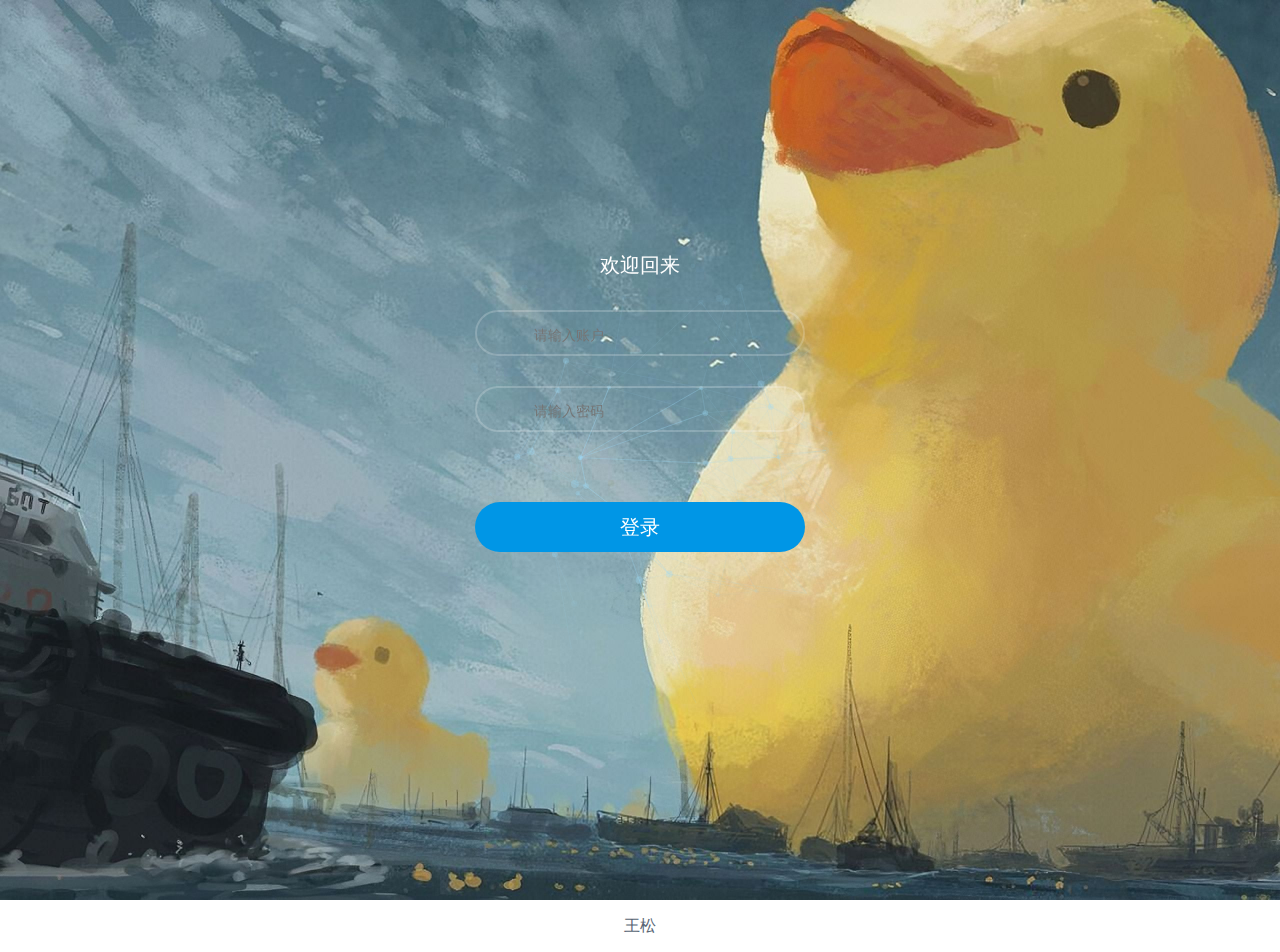
<file: index.html>
<!DOCTYPE html>
<html lang="en" class="no-js">

<head>
    <meta charset="UTF-8"/>
    <meta http-equiv="X-UA-Compatible" content="IE=edge">
    <meta name="viewport" content="width=device-width, initial-scale=1">
    <title>入口</title>
    <link rel="stylesheet" type="text/css" href="./css/normalize.css"/>
    <link rel="stylesheet" type="text/css" href="./css/demo.css"/>
    <!--必要样式-->
    <link rel="stylesheet" type="text/css" href="./css/component.css"/>
    <!-- 引入jquery库 -->
    <script src="./js/jQuery-2.1.4.min.js"></script>
    <!--[if IE]>
    <script src="./js/html5.js"></script>
    <![endif]-->
    <script>
        $(function () {
            alert("直接登录即可")
            $('#login').click(function () {
                // attr改变属性值
                // $('#login').attr("href","#")将标签里面的href内容换成#
                //val可以获取输入框的值，text可以获取文本的值
                var UserName = $('#user').val();
                var password = $('#pw').val();
                alert('成功登录');
                            location.href="addGoods.html";
                //    接下来使用ajax传送数据到servelet
                
                $.ajax({
                    //        请求类型post get
                    type:"post",
                    //请求地址
                    url: "loginservelet",
                    dataType: "json",
                    //   请求数据
                    data: {
                        "userName": UserName,
                        "password": password
                    },
                    //回调函数返回的data是经过后台处理的返回结果数据
                    success: function (data) {
                        //data就是我们在servelet中定义的o
                        if (data.key1=="ok")
                        {
                            alert('成功登录');
                            location.href="addGoods.html";
                        }
                        else
                        {
                            $("#msg").html("用户姓名或密码错误！！！");
                        }


                    }
                })

            })

        });

    </script>
</head>

<body>
<div class="container demo-1">
    <div class="content">
        <div id="large-header" class="large-header">
            <canvas id="demo-canvas"></canvas>
            <div class="logo_box">
                <h3>欢迎回来 </h3>
                    <div class="input_outer">
                        <input name="logname" id="user" class="text" style="color: #FFFFFF !important" type="text"
                               placeholder="请输入账户" autocomplete="new-password">
                    </div>
                    <div class="input_outer" >
                        <input name="logpass" id="pw" class="text"
                               style="color:#FFFFFF !important; position:absolute; z-index:100;" value=""
                               type="password" placeholder="请输入密码">
                    </div>
                    <span id="msg" style="font-size: 12px;color: red"></span><br>
                    <div class="mb2"><p id="login" class="act-but submit" href="/loginservlet" style="color:#FFFFFF"
                                        target="_blank">登录</p></div>
            </div>
        </div>
    </div>
</div><!-- /container -->
<script src="./js/TweenLite.min.js"></script>
<script src="./js/EasePack.min.js"></script>
<script src="./js/rAF.js"></script>
<script src="./js/demo-1.js"></script>
<div style="text-align:center;">
    <p><a rel="noopener" href="#" target="_blank">王松</a></p>
</div>
</body>

</html>
</file>
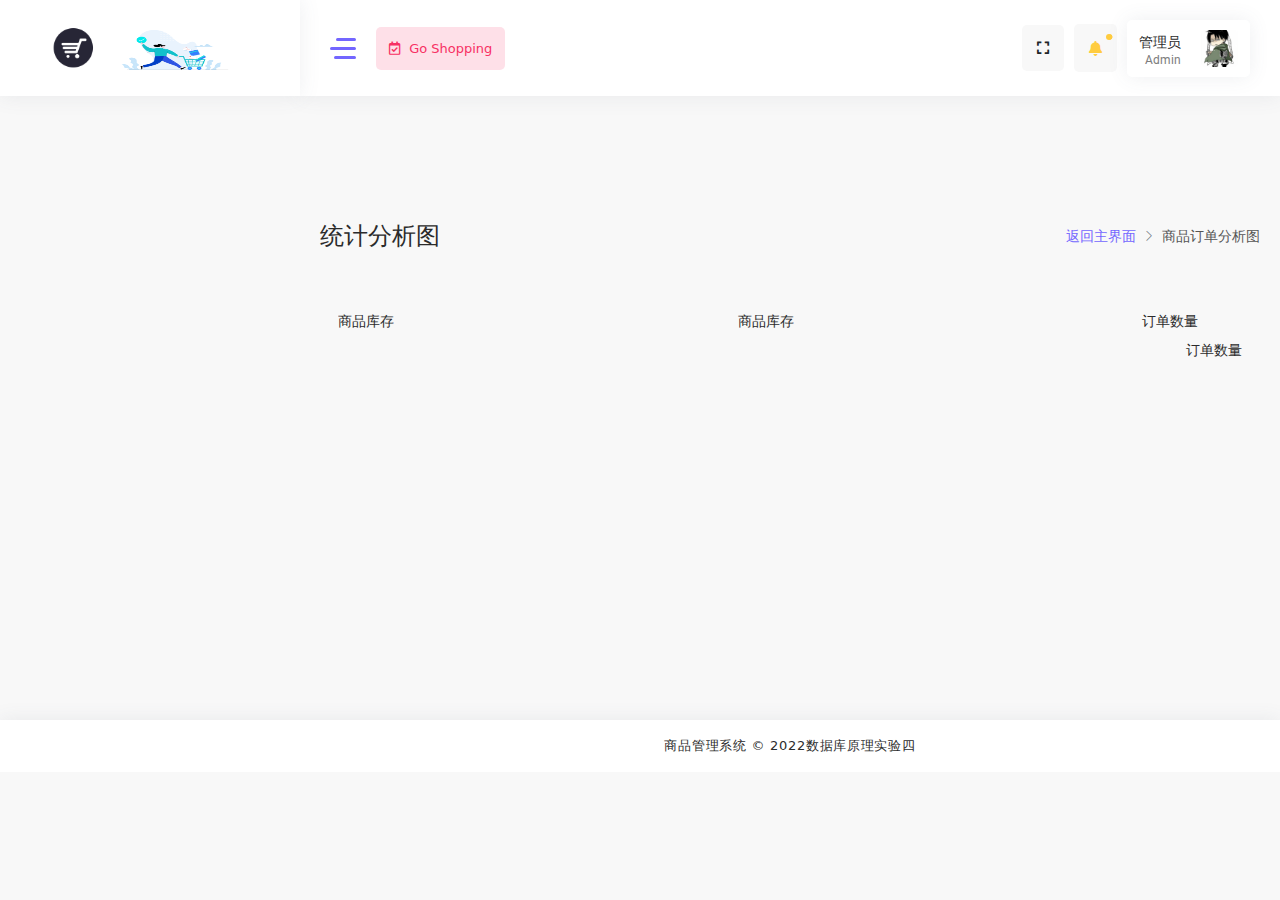
<file: count.html>
<!DOCTYPE html>
<html lang="en">
<head>
    <meta charset="utf-8">
    <meta http-equiv="X-UA-Compatible" content="IE=edge">
    <meta name="viewport" content="width=device-width, initial-scale=1">
    <title>商品管理系统</title>
    <!-- Base Styling  -->
    <link rel="stylesheet" href="./bigWork/static/css/fonts.css">
    <link rel="stylesheet" href="./bigWork/static/css/style.css">
    <!--    jquery-->
    <!-- JQuery v3.5.1 -->
    <script src="./bigWork/static/js/jquery.min.js"></script>
    <!--引入echart绘图组件-->
    <script src="https://cdn.staticfile.org/echarts/4.5.0/echarts.min.js"></script>
</head>

<body>
<!--第一阶段定义导航栏-->
<div id="main-wrapper" class="show">
    <div class="nav-header">
        <div class="brand-logo">
            <a href="index.html"> <img class="logo-tabib" src="./bigWork/images/goods.png" alt=""></a>
            <a href="index.html"><img class="brand-title" style="height: 60px;width: 170px"
                src="./img/购物.png" alt=""></a>
        </div>
    </div>
    <!-- 第二阶段 设计当前增加商品的具体功能和展示页面-->
    <div class="header">
        <header class="top-head container-fluid">
            <div class="nav-control">
                <div class="hamburger">
                    <span class="line"></span><span class="line"></span><span class="line"></span>
                </div>
                <div class="left-header content-header__menu">
                    <ul class="list-unstyled">
                        <li class="nav-link btn">
                            <a href="booking.html"><i class="far fa-calendar-check"></i> <span> Go
                                        Shopping</span></a>
                        </li>
                    </ul>
                </div>
            </div>
            <div class="header-right">
                <div class="fullscreen notification_dropdown">
                    <div class="full">
                        <!--                        全屏操作-->
                        <a class="text-dark" href="#####" onclick="javascript:toggleFullScreen()">
                            <i class="fas fa-expand"></i>
                        </a>
                    </div>
                </div>
                <div class="notification_dropdown">
                    <div class="cart-wrapper">
                        <div class="cart-icon">
                            <a class="cart-control" href="#####">
                                <i class="fas fa-bell"></i>
                                <div class="pulse-css"></div>
                            </a>
                        </div>
                        <!--                        最右上角的通知和管理员设计-->
                        <div class="cart-dropdown-form dropdown-container">
                            <div class="form-content">
                                <div class="widget-media main-scroll nicescroll-box">
                                    <ul class="timeline">
                                        <li>
                                            <!--                                            下面主要是消息通知的设计相当于邮箱-->
                                            <h6 class="mb-0">通知</h6>
                                        </li>
                                        <li>
                                            <div class="timeline-panel">
                                                <div class="media mr-2">
                                                    <img alt="image" src="./bigWork/images/notice.jpg">
                                                </div>
                                                <div class="media-body">
                                                    <h6 class="mb-1 ">你有一个新的订单！</h6>
                                                    <small class="d-block">2022/7/22</small>
                                                </div>
                                            </div>
                                        </li>
                                        <li>
                                            <div class="timeline-panel">
                                                <div class="media mr-2 media-info">
                                                    <img alt="image" src="./bigWork/images/notice.jpg">
                                                </div>
                                                <div class="media-body">
                                                    <h6 class="mb-1">你有一个新的包裹！</h6>
                                                    <small class="d-block">2022/7/20</small>
                                                </div>
                                            </div>
                                        </li>
                                        <li>
                                            <div class="timeline-panel">
                                                <div class="media mr-2 media-success">
                                                    <img alt="image" src="./bigWork/images/notice.jpg">
                                                </div>
                                                <div class="media-body">
                                                    <h6 class="mb-1">流量统计有待查看！</h6>
                                                    <small class="d-block">22022/7/27</small>
                                                </div>
                                            </div>
                                        </li>
                                        <li>
                                            <div class="timeline-panel">
                                                <div class="media mr-2">
                                                    <img alt="image" src="./bigWork/images/notice.jpg">
                                                </div>
                                                <div class="media-body">
                                                    <h6 class="mb-1">你被好运砸中了！</h6>
                                                    <small class="d-block">2022/6/30</small>
                                                </div>
                                            </div>
                                        </li>
                                        <li>
                                            <div class="timeline-panel">
                                                <div class="media mr-2">
                                                    <img alt="image" src="./bigWork/images/notice.jpg">
                                                </div>
                                                <div class="media-body">
                                                    <h6 class="mb-1 ">你有一个新的订单！</h6>
                                                    <small class="d-block">2022/7/2</small>
                                                </div>
                                            </div>
                                        </li>
                                        <li>
                                            <div class="timeline-panel">
                                                <div class="media mr-2">
                                                    <img alt="image" src="./bigWork/images/notice.jpg">
                                                </div>
                                                <div class="media-body">
                                                    <h6 class="mb-1 ">你有一个新的订单！</h6>
                                                    <small class="d-block">2022/7/1</small>
                                                </div>
                                            </div>
                                        </li>
                                    </ul>
                                </div>
                                <!--                                打开所有通知-->
                                <a class="all-notification btn btn-primary" href="######">
                                    查看所有通知
                                </a>
                            </div>
                        </div>
                    </div>
                </div>
                <!--                下面是管理员界面的设计-->
                <div class="my-account-wrapper">
                    <div class="account-wrapper">
                        <div class="account-control">
                            <a class="login header-profile" href="#" title="Sign in">
                                <div class="header-info">
                                    <span>管理员</span>
                                    <small>Admin</small>
                                </div>
                                <img src="./bigWork/images/兵长.jpg" alt="people">
                            </a>
                            <div class="account-dropdown-form dropdown-container">
                                <div class="form-content">
                                    <a href="#####">
                                        <i class="far fa-user"></i>
                                        <span class="ml-2" onclick="intronduce()">个人简介</span>
                                    </a>
                                    <a href="#####">
                                        <i class="far fa-envelope"></i>
                                        <span class="ml-2">邮箱</span>
                                    </a>
                                    <a href="index.html">
                                        <i class="fas fa-sign-in-alt"></i>
                                        <span class="ml-2">退出</span>
                                    </a>
                                </div>
                            </div>
                        </div>
                    </div>
                </div>
            </div>
        </header>
    </div>
    <!-- 下面是数据分析操作，图表展示 -->
    <div class="content-body">
        <div class="warper container-fluid">
            <div class="all-patients main_container">
                <div class="row page-titles mx-0">
                    <div class="col-sm-6 p-md-0">
                        <div class="welcome-text">
                            <h4 class="text-primary">统计分析图</h4>
                        </div>
                    </div>
                    <div class="col-sm-6 p-md-0 justify-content-sm-end mt-2 mt-sm-0 d-flex">
                        <ol class="breadcrumb">
                            <li class="breadcrumb-item"><a href="addGoods.html">返回主界面</a></li>
                            <li class="breadcrumb-item active"><a href="search.html">商品订单分析图</a></li>
                        </ol>
                    </div>
                </div>
                <div class="row">
                    <div class="card-body">
                        <div class="table-responsive">
                            <!--                            绘图区域-->
                            <label>商品库存<div style="width: 400px" ></div></label>
                            <div id="main"  style="width: 400px;height: 350px;float:left">商品库存</div>

                            <div id="chart"align="right" style="width: 400px;height: 350px;float:right">订单数量</div>
                            <label>订单数量</label>
                            <!--                                  xxxxxxxxxxxxxxxxxxxxxxxxxxxxxxxxx-->
                        </div>
                    </div>
                </div>
            </div>
        </div>

    </div>
<!-- End  -->


<!-- footer -->
<div class="footer">
    <div class="copyright">
        <p class="mb-0" align="center">商品管理系统 &copy; 2022数据库原理实验四<a target="_blank" rel="noopener" href="#"></a></p>
    </div>
</div>
<!-- footer -->


</body>
</html>
<!--echart的使用-->
<!--绘制一个柱形图-->
<script>
    var myChart = echarts.init(document.getElementById('main'));
    var myChart1= echarts.init(document.getElementById('chart'));
    option = {
        tooltip: {show: false},
        grid: {left: 10, top: 10, bottom: 20, right: 10, containLabel: true},
        xAxis: {
            type: 'value',
            boundaryGap: false,
            max: 20, // Math.ceil(max / 4) * 5 || 10
            axisLine: {show: true, lineStyle: {color: '#ccc'}},
            axisTick: {show: false},
            axisLabel: {color: '#999'},
            splitLine: {lineStyle: {color: ['#CEEDFF'], type: [5, 8], dashOffset: 3}},
        },
        yAxis: {
            type: 'category',
            data: [
                '西游记',
                '水浒传',
                '床',
                '床帘',
                '苹果',
                '香蕉',
                '榴莲',
                '卫衣',
                '短袖',
                '牛仔裤',
            ],
            axisLine: {show: true, lineStyle: {color: '#ccc'}},
            axisTick: {length: 3},
            axisLabel: {fontSize: 14, color: '#666', margin: 16, padding: 0},
            inverse: true,
        },
        series: [
            {
                name: '订单每月销售数量',
                type: 'bar',
                showBackground: true,
                backgroundStyle: {color: 'rgba(82, 168, 255, 0.1)', borderRadius: [0, 8, 8, 0]},
                itemStyle: {
                    color: '#52A8FF',
                    normal: {
                        borderRadius: [0, 8, 8, 0],
                        color: function (params) {
                            // 定义一个颜色集合
                            let colorList = [
                                '#52A8FF',
                                '#00B389',
                                '#FFA940',
                                '#FF5A57',
                                '#29EFC4',
                                '#F8AEA4',
                                '#FFC53D',
                                '#009982',
                                '#C099FC',
                                '#F5855F',
                            ];
                            // 对每个bar显示一种颜色
                            return colorList[params.dataIndex];
                        },
                    },
                },
                barMaxWidth: 16,
                label: {show: true, position: 'insideRight', offset: [-5, 2], color: '#fff'},
                data: [20, 12, 12, 31, 12, 3, 19, 17, 6, 13],
            },
        ],
    };
    option1 = {
        xAxis: {
            type: 'category',
            data: [
                '2021-01',
                '2021-02',
                '2021-03',
                '2021-04',
                '2021-05',
                '2021-06',
                '2021-07',
                '2022-01',
                '2022-02',
                '2022-03',
                '2022-04',
                '2022-05',
                '2022-06',
                '2022-07'
            ]
        },
        yAxis: {
            type: 'value'
        },
        tooltip: {
            trigger: 'axis',
            axisPointer: {
                type: 'shadow'
            }
        },
        series: [
            {
                data: [120, 200, 150, 80, 70, 110, 130, 120, 200, 150, 80, 70, 110, 130],
                type: 'bar'
            }
        ]
    };

    myChart.setOption(option);
    myChart1.setOption(option1);
    function intronduce()
     {
        alert("重庆交通大学--王松")
     }

</script>
</file>
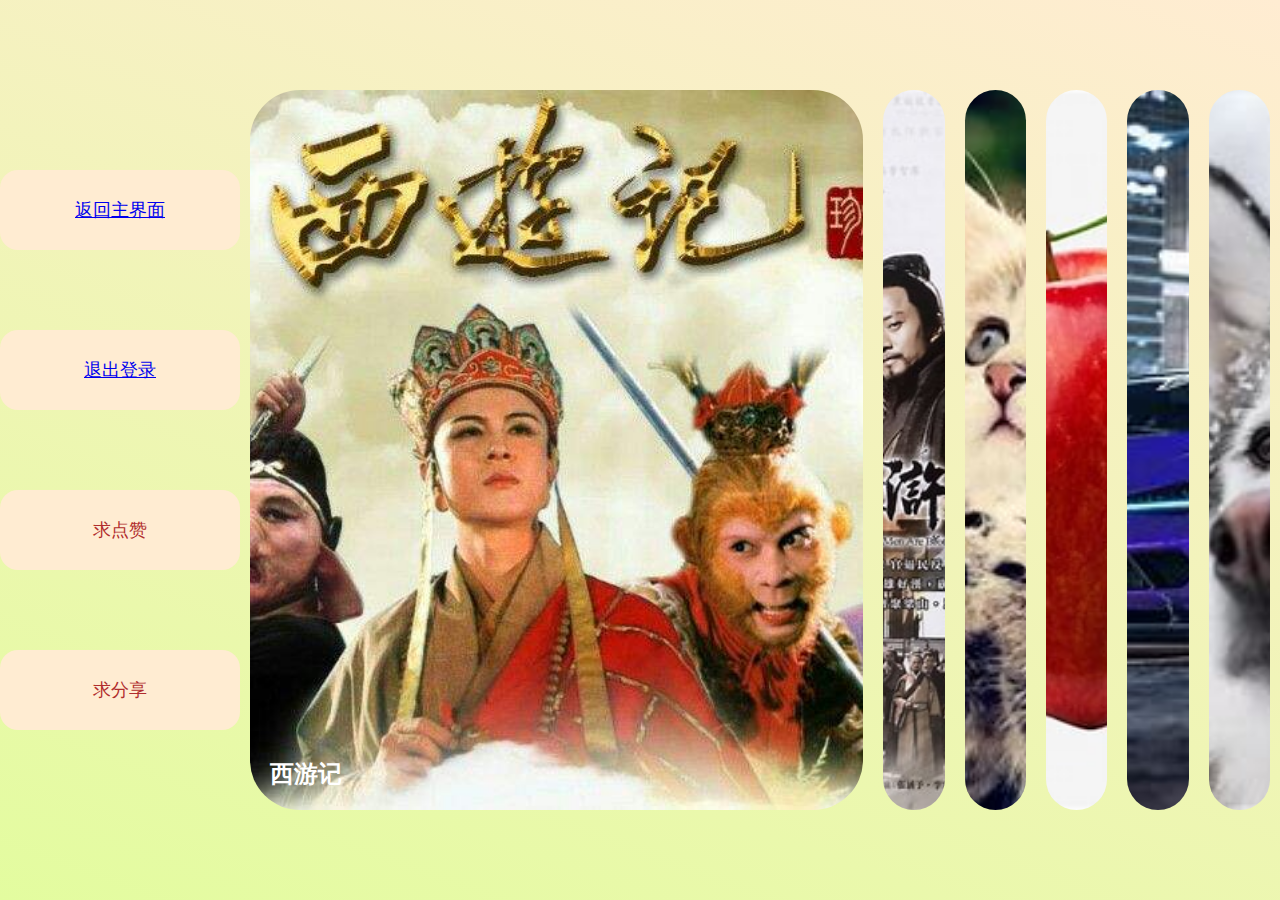
<file: goodsShow.html>
<!DOCTYPE html>
<html lang="en">
<head>
    <meta charset="UTF-8">
    <meta http-equiv="X-UA-Compatible" content="IE=edge">
    <meta name="viewport" content="width=device-width, initial-scale=1.0">
    <title>商品卡片</title>
    <link rel="stylesheet" href="./css/style.css">
    <link rel="stylesheet" href="./css/index2.css">
</head>
<body>
    <div class="container1">
        <button class="btn">  <a href="addGoods.html">返回主界面</a> </button>
        <button class="btn"> <a href="index.html">退出登录</a> </button>
        <button class="btn" onclick="zan()" >求点赞</button>
        <button class="btn" onclick="zan()">求分享</button>
    </div>
   
    <div class="container">
        <!-- https://images.unsplash.com/photo-1558979158-65a1eaa08691?ixlib=rb-1.2.1&ixid=eyJhcHBfaWQiOjEyMDd9&auto=format&fit=crop&w=1350&q=80 -->
        <div class="panel active" style="background-image:url('./img/原西游记.jpg')">
            <h3>西游记</h3>
        </div>
        <!-- https://images.unsplash.com/photo-1572276596237-5db2c3e16c5d?ixlib=rb-1.2.1&ixid=eyJhcHBfaWQiOjEyMDd9&auto=format&fit=crop&w=1350&q=80 -->
        <div class="panel" style="background-image:url('./img/水浒传.jpg')">
            <h3>水浒传</h3>
        </div>
        <div class="panel" style="background-image:url('./img/宠物猫.jpg')">
            <h3>宠物猫</h3>
        </div>
        <div class="panel" style="background-image:url('./img/苹果.jpg')">
            <h3>每天一个苹果</h3>
        </div>
        <div class="panel" style="background-image:url('./img/超跑.jpg')">
            <h3>超跑</h3>
        </div>
        <div class="panel" style="background-image:url('./img/二哈.jpg')">
            <h3>二哈</h3>
        </div>
    </div>
    <script src="./js/script.js"></script>
    <script>
        function zan(){
            alert("谢谢您的喜欢！")
        }
    </script>
</body>
</html>
</file>
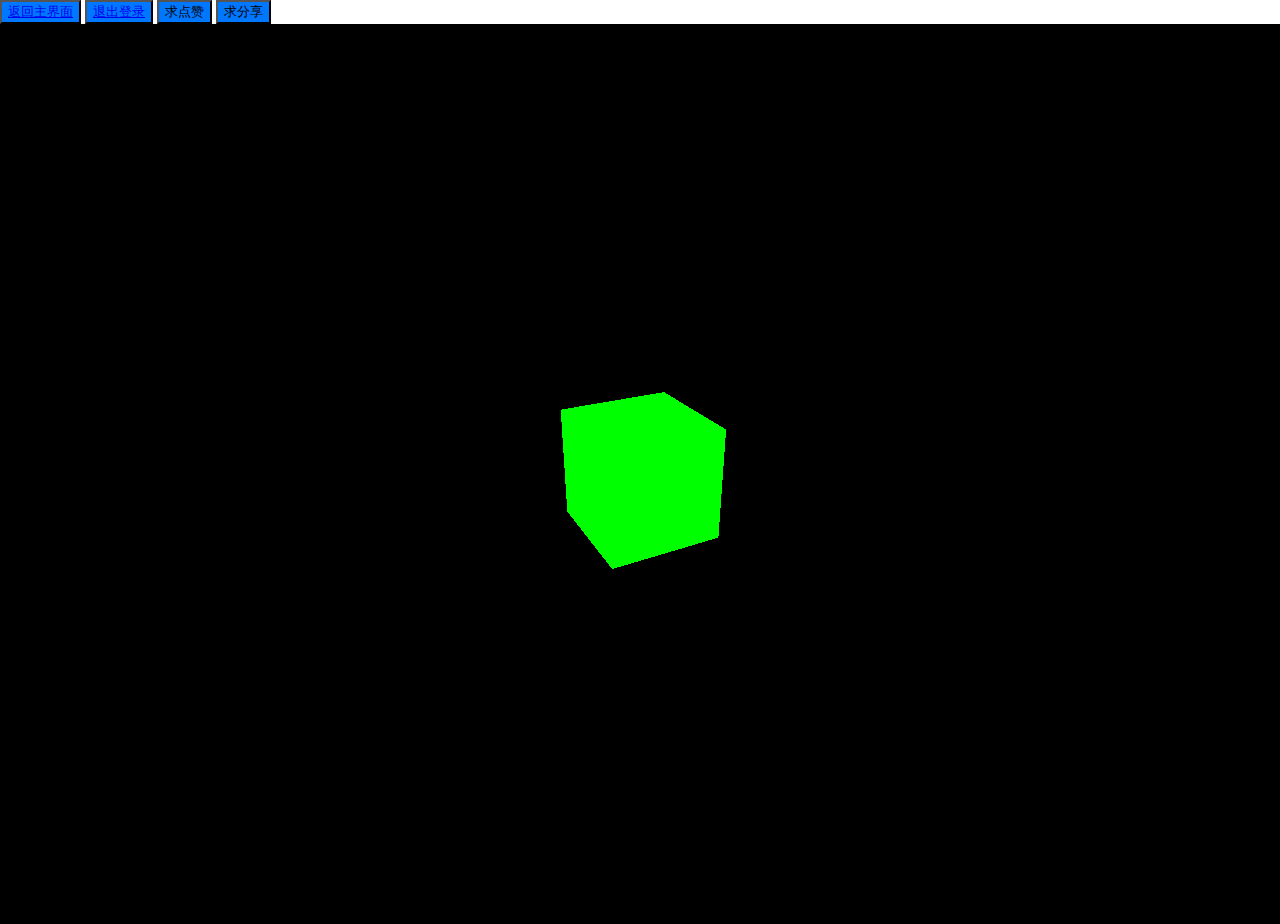
<file: mod.html>
<html>
	<head>
		<meta charset="utf-8">
		<title>My first three.js app</title>
		<style>
			body { margin: 0; }
		</style>
		
	</head>
	<body>
		<div>
			<button class="btn" style="background-color: rgb(0, 119, 255);">  <a href="addGoods.html">返回主界面</a> </button>
			<button class="btn" style="background-color: rgb(0, 119, 255);"> <a href="index.html">退出登录</a> </button>
			<button class="btn" onclick="zan()" style="background-color: rgb(0, 119, 255);">求点赞</button>
			<button class="btn" onclick="zan()"style="background-color: rgb(0, 119, 255);">求分享</button>
		</div>
		<script src="./js/three.js"></script>
		<script>
			const scene = new THREE.Scene();
			const camera = new THREE.PerspectiveCamera( 75, window.innerWidth / window.innerHeight, 0.1, 1000 );

			const renderer = new THREE.WebGLRenderer();
			renderer.setSize( window.innerWidth, window.innerHeight );
			document.body.appendChild( renderer.domElement );

			const geometry = new THREE.BoxGeometry( 1, 1, 1 );
			const material = new THREE.MeshBasicMaterial( { color: 0x00ff00 } );
			const cube = new THREE.Mesh( geometry, material );
			scene.add( cube );

			camera.position.z = 5;

			function animate() {
				requestAnimationFrame( animate );

				cube.rotation.x += 0.01;
				cube.rotation.y += 0.01;

				renderer.render( scene, camera );
			};

			animate();
			function zan(){
            alert("加载玩的Mod,谢谢您的喜欢！")
        }
		</script>
	</body>
</html>
</file>
<file: css/demo.css>
*, *:after, *:before { -webkit-box-sizing: border-box; box-sizing: border-box; }
.clearfix:before, .clearfix:after { content: ''; display: table; }
.clearfix:after { clear: both; }

body {
	background: #fff;
	color: #383a3c;
	font-weight: 400;
	font-size: 1em;
	line-height: 1.25;
	font-family: 'Raleway', Calibri, Arial, sans-serif;
}

a, button {
	outline: none;
}

a {
	color: #566473;
	text-decoration: none;
}

a:hover, a:focus {
	color: #34495e;
}

section {
	padding: 1em;
	text-align: center;
}

p.ref {
	text-align: center;
	padding: 2em 1em;
}
</file>
<file: css/component.css>
/* Header */
.large-header {
	position: relative;
	width: 100%;
	background: #333;
	overflow: hidden;
	background-size: cover;
	background-position: center center;
	z-index: 1;
}

.demo-1 .large-header {
	background-image: url('../img/dark03.jpg');
}
.logo_box{
	width: 400px;
	height: 500px;
	padding: 35px;
	color: #EEE;
	position: absolute;
	left: 50%;
	top:50%;
	margin-left: -200px;
	margin-top: -250px;
}
.logo_box h3{
	text-align: center;
	height: 20px;
	font: 20px "microsoft yahei",Helvetica,Tahoma,Arial,"Microsoft jhengHei",sans-serif;
	color: #FFFFFF;
	height: 20px;
	line-height: 20px;
	padding:0 0 35px 0; 
}
.forms{
	width: 280px;
	height: 485px;
}
.logon_inof{
	width: 100%;
	min-height: 450px;
	padding-top: 35px;
	position: relative;
}		
.input_outer{
	height: 46px;
	padding: 0 5px;
	margin-bottom: 30px;
	border-radius: 50px;
	position: relative;
	border: rgba(255,255,255,0.2) 2px solid !important;
}

.l-login{
	position: absolute;
	z-index: 1;
	left: 50px;
	top: 0;
	height: 46px;
	font: 14px "microsoft yahei",Helvetica,Tahoma,Arial,"Microsoft jhengHei";
	line-height: 46px;
}
.text{
	width: 220px;
	height: 46px;
	outline: none;
	display: inline-block;
	font: 14px "microsoft yahei",Helvetica,Tahoma,Arial,"Microsoft jhengHei";
	margin-left: 50px;
	border: none;
	background: none;
	line-height: 46px;
}
/*///*/
.mb2{
	margin-bottom: 20px
}
.mb2 a{
	text-decoration: none;
	outline: none;
}
.submit {
	padding: 15px;
	margin-top: 20px;
	display: block;
}
.act-but{
	line-height: 20px;
	text-align: center;
	font-size: 20px;
	border-radius: 50px;
	background: #0096e6;
}
</file>
<file: bigWork/static/css/style.css>
.bg-primary {
  background-color: #7366ff !important; }

.bg-success {
  background-color: #51bb25 !important; }

.bg-info {
  background-color: #a927f9 !important; }

.bg-warning {
  background-color: #f8d62b !important; }

.bg-danger {
  background-color: #dc3545 !important; }

.bg-secondary {
  background-color: #f73164 !important; }

/************************** 
* Calander Pallete 
***************************/
.bg-calander-1 {
  background-color: #9e5fff; }

.bg-calander-2 {
  background-color: #00a9ff; }

.bg-calander-3 {
  background-color: #ff5583; }

.bg-calander-4 {
  background-color: #03bd9e; }

.bg-calander-5 {
  background-color: #bbdc00; }

.bg-calander-6 {
  background-color: #9d9d9d; }

.bg-calander-7 {
  background-color: #ffbb3b; }

.bg-calander-8 {
  background-color: #ff4040; }

.bg-yellow {
  background-color: #f39c12 !important; }

.bg-aqua {
  background-color: #04c1c4 !important; }

.bg-light-blue {
  background-color: #3c8dbc !important; }

.bg-red {
  background-color: #dd4b39 !important; }

.text-aqua {
  color: #008cd3 !important; }

.text-light-blue {
  color: #3c8dbc !important; }

.text-teal {
  color: #39cccc !important; }

.text-yellow {
  color: #f39c12 !important; }

.text-blue {
  color: #0077d3 !important; }

.text-orange {
  color: #ff851b !important; }

.text-green {
  color: #00a65a !important; }

.text-lime {
  color: #01ff70 !important; }


.transition, .header .top-head .nav-control .hamburger, .header .top-head .nav-control .hamburger .line, .header .top-head .header-right .notification_dropdown .cart-wrapper .cart-dropdown-form, .header .top-head .header-right .notification_dropdown .cart-wrapper .cart-dropdown-form:before, .header .top-head .header-right .notification_dropdown .cart-wrapper:hover .cart-dropdown-form, .header .top-head .header-right .my-account-wrapper .account-control .account-dropdown-form, .header .top-head .header-right .my-account-wrapper .account-control .account-dropdown-form:before, .header .top-head .header-right .my-account-wrapper .account-control:hover .account-dropdown-form {
  -webkit-transition: all 0.5s ease-in-out !important;
  -o-transition: all 0.5s ease-in-out !important;
  transition: all 0.5s ease-in-out !important; }

.transition-layouts, .sidebar-widgets, .header, .header .top-head, .header .top-head .header-right .my-account-wrapper .account-control .account-dropdown-form .form-content a, .header .top-head .header-right .my-account-wrapper .account-control .account-dropdown-form .form-content a:hover, .header .top-head .header-right .my-account-wrapper .account-control .account-dropdown-form .form-content a:hover span, .header .top-head .header-right .my-account-wrapper .account-control .account-dropdown-form .form-content a:hover i:before, .header .top-head .header-right .my-account-wrapper .account-control .account-dropdown-form .form-content a i:before, .header .top-head .header-right .my-account-wrapper .account-control .account-dropdown-form .form-content a span, .menu-toggle .header .top-head, .nav-header, .nav-header .brand-logo .logo-tabib, .nav-header .brand-logo .brand-title, .nav-header .brand-logo, [data-sidebar-style="full"] .menu-toggle .nav-header .brand-logo, [data-sidebar-style="mini"] .nav-header .brand-logo, .navigation .main-menu .has-submenu, .navigation .main-menu .has-submenu a, .navigation .main-menu .has-submenu a i, .navigation .main-menu .has-submenu a .nav-label, .navigation .main-menu .has-submenu .has-arrow:after, .navigation .main-menu .has-submenu .mm-collapse, .navigation .main-menu .has-submenu:hover .nav-label,
.navigation .main-menu .has-submenu:hover i, .navigation .main-menu .has-submenu.active, .navigation .main-menu .has-submenu.active a, .navigation .main-menu .has-submenu.active a .nav-label, [data-sidebar-style="mini"] .navigation .main-menu .has-submenu a, td span, td span:hover, .card, .left-panel, [data-sidebar-style="overlay"] .left-panel, [data-sidebar-style="overlay"] .left-panel.collapsed, .content-body, .menu-toggle .content-body, .footer {
  -webkit-transition: all .2s ease !important;
  -o-transition: all .2s ease !important;
  transition: all .2s ease !important; }

/************************** 
* Button
***************************/
/************************** 
* Box Shadow
***************************/
.shadow, .main-scroll, .card {
  -webkit-box-shadow: 0 0 40px rgba(8, 21, 66, 0.05) !important;
  box-shadow: 0 0 40px rgba(8, 21, 66, 0.05) !important; }

.shadow-header, .header .top-head, .header .top-head .header-right .my-account-wrapper, .header .top-head .header-right .my-account-wrapper .account-control .account-dropdown-form .form-content, .nav-header, .left-panel, .footer {
  -webkit-box-shadow: 0 0 20px rgba(89, 102, 122, 0.1) !important;
  box-shadow: 0 0 20px rgba(89, 102, 122, 0.1) !important; }

.box-shadow-none {
  box-shadow: none !important; }

/************************** 
* Box Sizing
***************************/
.box-sizing {
  -moz-box-sizing: border-box;
  -ms-box-sizing: border-box;
  -o-box-sizing: border-box;
  -webkit-box-sizing: border-box;
  box-sizing: border-box; }

/************************** 
* Padding
***************************/
.padding {
  padding: 30px 20px; }

/************************** 
* Boreder None
***************************/
.border-none {
  border: none; }

/************************** 
*Fonts 
***************************/
.text-primary {
  color: #7366ff !important; }

.text-warning {
  color: #f8d62b !important; }

.text-success {
  color: #51bb25 !important; }

.text-dark-gray {
  color: #2b2b2b; }

/************************** 
* Media Queries
***************************/
/************************** 
* Border radius
***************************/
/************************** 
* Transition Delay
***************************/
/************************** 
* Text Transform
***************************/
/************************** 
* Border T R B L
***************************/
/************************** 
* Media Query
***************************/
/************************** 
* Generale reset
***************************/
* {
  outline: none;
  padding: 0; }
  *::after {
    margin: 0;
    padding: 0; }
  *::before {
    margin: 0;
    padding: 0; }

body {
  overflow-x: hidden;
  height: 100%;
  position: relative;
  max-width: 100%;
  font-size: 14px;
  background-color: #f8f8f8;
  color: #2b2b2b; }

@media only screen and (max-width: 991px) {
  body {
    font-size: 0.875rem; } }
/************************** 
* Heading
***************************/
h1,
h2,
h3,
h4,
h5,
h6,
.h1,
.h2,
.h3,
.h4,
.h5,
.h6 {
  margin-bottom: 0.5rem;
  font-weight: 500;
  line-height: 1.2;
  color: #3d4465; }

h1,
.h1 {
  font-size: 2.25rem; }

h2,
.h2 {
  font-size: 1.875rem; }

h3,
.h3 {
  font-size: 1.5rem; }

h4,
.h4 {
  font-size: 1.125rem; }

h5,
.h5 {
  font-size: 1rem; }

h6,
.h6 {
  font-size: 0.938rem; }

/************************** 
* Modal Dialog Scrollable
***************************/
a {
  color: #7e7e7e;
  text-decoration: none; }
  a:hover, a:focus, a.active {
    text-decoration: none !important; }
  a:hover {
    color: #7366ff;
    text-decoration: none; }
  a:focus {
    outline: none; }

p {
  line-height: 1.7;
  font-size: 13px;
  letter-spacing: .7px; }

ul {
  padding: 0;
  margin: 0; }
  ul li {
    list-style: none; }

label {
  display: inline-block;
  margin-bottom: 0.5rem; }

small,
.small {
  font-size: 80%;
  font-weight: 400; }

::selection {
  color: #ffffff;
  background: #7366ff; }

.text-white {
  color: #ffffff !important; }

.text-right {
  text-align: right !important; }

.text-orange {
  color: #ffcc40; }

.text-gray {
  color: rgba(43, 43, 43, 0.7); }

.rounded-circle {
  border: 1px solid #ecf3fa;
  padding: 2px;
  border-radius: 5px !important; }

/******************************** 
* Margin => padding => Font-size
*********************************/
.fs-14 {
  font-size: 14px; }

.fs-20 {
  font-size: 20px; }

.mr-4,
.mx-4 {
  margin-right: 1.5rem !important; }

.mr-2,
.mx-2 {
  margin-right: 0.5rem !important; }

.m-rl {
  margin-left: 0;
  margin-right: 0; }

.m-l-0 {
  margin-left: 0; }

.m-r-0 {
  margin-right: 0; }

.mb-30 {
  margin-bottom: 30px; }

.m-b-10 {
  margin-bottom: 10px !important; }

.m-t-30 {
  margin-top: 30px !important; }

.p-b-20 {
  padding-bottom: 20px !important; }

.p-5 {
  padding: 5px !important; }

.mx-25 {
  margin-left: 25px !important;
  margin-right: 25px !important; }

/************************** 
* 
***************************/
hr:not([size]) {
  height: auto; }

hr {
  margin-top: 1rem;
  margin-bottom: 1rem;
  border: 0;
  border-top: 1px solid rgba(0, 0, 0, 0.1);
  background-color: #ecf3fa !important; }

/************************** 
* 1. Custom Class
***************************/
.page-titles {
  padding: 0.9375rem 1.875rem; }

.fix-card {
  display: inline-block !important; }
  .fix-card .row {
    align-items: center; }

@media only screen and (max-width: 991px) {
  .all_appointments > div,
  .new_appointment > div {
    padding-right: 0;
    padding-left: 0; } }

@media only screen and (max-width: 991px) {
  .m-rl > div {
    padding-left: 0;
    padding-right: 0; } }

.m-rl > div {
  padding-left: 0; }

.m-rl > div:last-child {
  padding-right: 0; }

table.dataTable.row-border tbody th,
table.dataTable.row-border tbody td,
table.dataTable.display tbody th,
table.dataTable.display tbody td {
  border-top: 1px solid #ddd; }

/************************** 
* Doctors
***************************/
.list-doctors .timeline .timeline-panel {
  display: inline-block;
  text-align: center;
  width: 100%; }
  .list-doctors .timeline .timeline-panel .media {
    margin-left: auto;
    margin-right: auto;
    text-align: center;
    display: inherit;
    margin-bottom: 10px;
    height: 90px;
    width: 90px; }
    .list-doctors .timeline .timeline-panel .media img {
      width: 100%; }
  .list-doctors .timeline .timeline-panel .media-body a h4 {
    color: #2b2b2b;
    font-size: 15px;
    letter-spacing: 1px; }
  .list-doctors .timeline .timeline-panel .media-body p {
    opacity: 0.7; }

.star-review i {
  font-size: 12px; }
  .star-review i.text-gray {
    color: rgba(43, 43, 43, 0.3); }

/************************** 
* Doctor profile
***************************/
.doctor-info-details .left-content .media {
  position: relative; }
  .doctor-info-details .left-content .media .pulse-css {
    background-color: #51bb25;
    width: .6rem;
    height: .6rem;
    top: -3px;
    right: -3px; }
    .doctor-info-details .left-content .media .pulse-css:after, .doctor-info-details .left-content .media .pulse-css:before {
      background-color: #51bb25; }
.doctor-info-details .left-content .media-body {
  padding-left: 30px; }
  .doctor-info-details .left-content .media-body h2 {
    font-weight: 500;
    text-transform: capitalize;
    color: #2b2b2b;
    font-size: 22px;
    line-height: 26.4px; }
  .doctor-info-details .left-content .media-body p {
    color: #2b2b2b;
    font-weight: 400;
    font-size: 13px;
    letter-spacing: 0.7px;
    opacity: 0.7; }

.doctor-info-content .nav-tabs {
  border-bottom-color: #efefef;
  background: #ffffff; }
  @media only screen and (max-width: 575px) {
    .doctor-info-content .nav-tabs .nav-item {
      width: 100%; } }
  .doctor-info-content .nav-tabs .nav-item .nav-link {
    border: none;
    border-radius: 15px 0 0 15px;
    padding: 20px 15px;
    text-align: center;
    width: 100%; }
    .doctor-info-content .nav-tabs .nav-item .nav-link.active {
      color: #ffffff;
      background-color: #7366ff;
      border-color: #7366ff;
      margin-bottom: 0;
      border-radius: 2px !important; }

.items {
  border: 1px solid #ecf3fa;
  position: relative; }
  .items .bootstrap-media .media .media-body {
    padding-left: 15px; }
    .items .bootstrap-media .media .media-body h4 {
      color: #2b2b2b;
      line-height: 18px;
      font-size: 15px;
      font-weight: 500;
      letter-spacing: 1px; }
    .items .bootstrap-media .media .media-body p {
      opacity: 0.7; }

/************************** 
* Placeholder
***************************/
::-webkit-input-placeholder {
  color: #7e7e7e !important; }

::-moz-placeholder {
  color: #7e7e7e !important; }

:-ms-input-placeholder {
  color: #7e7e7e !important; }

:-moz-placeholder {
  color: #7e7e7e !important; }

/************************** 
* Scrollbar Reset
***************************/
.left-panel::-webkit-scrollbar {
  width: 5px; }
.left-panel::-webkit-scrollbar-track {
  background: #ffffff; }
.left-panel::-webkit-scrollbar-thumb {
  background-color: #dae2f3;
  border: 1px solid #ffffff;
  -webkit-border-radius: 20px;
  -moz-border-radius: 20px;
  border-radius: 20px; }

[data-typography="rubik"] {
  font-family: Rubik, sans-serif; }

/************************** 
* Main Color
***************************/
/************************** 
* Main Color
***************************/
/************************** 
* Timeline
***************************/
/*****************************
Badge
*****************************/
/************************** 
* Main Color
***************************/
/************************** 
* Border
***************************/
/************************** 
* Heading colors
***************************/
/************************** 
* Button
***************************/
/************************** 
* Top Head
***************************/
/************************** 
* Navbar
***************************/
/*****************************
Buttons
*****************************/
/************************** 
* breadcrumb
***************************/
/************************** 
* Crad 
***************************/
/************************** 
* Custome classes Bootstrap
***************************/
.bg-primary {
  background-color: #7366ff !important; }

.bg-success {
  background-color: #51bb25 !important; }

.bg-info {
  background-color: #a927f9 !important; }

.bg-warning {
  background-color: #f8d62b !important; }

.bg-danger {
  background-color: #dc3545 !important; }

.bg-secondary {
  background-color: #f73164 !important; }

/************************** 
* Calander Pallete 
***************************/
.bg-calander-1 {
  background-color: #9e5fff; }

.bg-calander-2 {
  background-color: #00a9ff; }

.bg-calander-3 {
  background-color: #ff5583; }

.bg-calander-4 {
  background-color: #03bd9e; }

.bg-calander-5 {
  background-color: #bbdc00; }

.bg-calander-6 {
  background-color: #9d9d9d; }

.bg-calander-7 {
  background-color: #ffbb3b; }

.bg-calander-8 {
  background-color: #ff4040; }

.bg-yellow {
  background-color: #f39c12 !important; }

.bg-aqua {
  background-color: #04c1c4 !important; }

.bg-light-blue {
  background-color: #3c8dbc !important; }

.bg-red {
  background-color: #dd4b39 !important; }

.text-aqua {
  color: #008cd3 !important; }

.text-light-blue {
  color: #3c8dbc !important; }

.text-teal {
  color: #39cccc !important; }

.text-yellow {
  color: #f39c12 !important; }

.text-blue {
  color: #0077d3 !important; }

.text-orange {
  color: #ff851b !important; }

.text-green {
  color: #00a65a !important; }

.text-lime {
  color: #01ff70 !important; }

/************************** 
* Font-weight
***************************/
/************************** 
* Main Fonts
***************************/
/************************** 
* shadow variables
***************************/
/************************** 
* Heading
***************************/
/************************** 
* Heading
***************************/
/************************** 
* Modal
***************************/
/************************** 
* Float fixing
***************************/
/************************** 
* Text Align
***************************/
/************************** 
* Transition
***************************/
.transition, .header .top-head .nav-control .hamburger, .header .top-head .nav-control .hamburger .line, .header .top-head .header-right .notification_dropdown .cart-wrapper .cart-dropdown-form, .header .top-head .header-right .notification_dropdown .cart-wrapper .cart-dropdown-form:before, .header .top-head .header-right .notification_dropdown .cart-wrapper:hover .cart-dropdown-form, .header .top-head .header-right .my-account-wrapper .account-control .account-dropdown-form, .header .top-head .header-right .my-account-wrapper .account-control .account-dropdown-form:before, .header .top-head .header-right .my-account-wrapper .account-control:hover .account-dropdown-form {
  -webkit-transition: all 0.5s ease-in-out !important;
  -o-transition: all 0.5s ease-in-out !important;
  transition: all 0.5s ease-in-out !important; }

.transition-layouts, .sidebar-widgets, .header, .header .top-head, .header .top-head .header-right .my-account-wrapper .account-control .account-dropdown-form .form-content a, .header .top-head .header-right .my-account-wrapper .account-control .account-dropdown-form .form-content a:hover, .header .top-head .header-right .my-account-wrapper .account-control .account-dropdown-form .form-content a:hover span, .header .top-head .header-right .my-account-wrapper .account-control .account-dropdown-form .form-content a:hover i:before, .header .top-head .header-right .my-account-wrapper .account-control .account-dropdown-form .form-content a i:before, .header .top-head .header-right .my-account-wrapper .account-control .account-dropdown-form .form-content a span, .menu-toggle .header .top-head, .nav-header, .nav-header .brand-logo .logo-tabib, .nav-header .brand-logo .brand-title, .nav-header .brand-logo, [data-sidebar-style="full"] .menu-toggle .nav-header .brand-logo, [data-sidebar-style="mini"] .nav-header .brand-logo, .navigation .main-menu .has-submenu, .navigation .main-menu .has-submenu a, .navigation .main-menu .has-submenu a i, .navigation .main-menu .has-submenu a .nav-label, .navigation .main-menu .has-submenu .has-arrow:after, .navigation .main-menu .has-submenu .mm-collapse, .navigation .main-menu .has-submenu:hover .nav-label,
.navigation .main-menu .has-submenu:hover i, .navigation .main-menu .has-submenu.active, .navigation .main-menu .has-submenu.active a, .navigation .main-menu .has-submenu.active a .nav-label, [data-sidebar-style="mini"] .navigation .main-menu .has-submenu a, td span, td span:hover, .card, .left-panel, [data-sidebar-style="overlay"] .left-panel, [data-sidebar-style="overlay"] .left-panel.collapsed, .content-body, .menu-toggle .content-body, .footer {
  -webkit-transition: all .2s ease !important;
  -o-transition: all .2s ease !important;
  transition: all .2s ease !important; }

/************************** 
* Button
***************************/
/************************** 
* Box Shadow
***************************/
.shadow, .main-scroll, .card {
  -webkit-box-shadow: 0 0 40px rgba(8, 21, 66, 0.05) !important;
  box-shadow: 0 0 40px rgba(8, 21, 66, 0.05) !important; }

.shadow-header, .header .top-head, .header .top-head .header-right .my-account-wrapper, .header .top-head .header-right .my-account-wrapper .account-control .account-dropdown-form .form-content, .nav-header, .left-panel, .footer {
  -webkit-box-shadow: 0 0 20px rgba(89, 102, 122, 0.1) !important;
  box-shadow: 0 0 20px rgba(89, 102, 122, 0.1) !important; }

.box-shadow-none {
  box-shadow: none !important; }

/************************** 
* Box Sizing
***************************/
.box-sizing {
  -moz-box-sizing: border-box;
  -ms-box-sizing: border-box;
  -o-box-sizing: border-box;
  -webkit-box-sizing: border-box;
  box-sizing: border-box; }

/************************** 
* Padding
***************************/
.padding {
  padding: 30px 20px; }

/************************** 
* Boreder None
***************************/
.border-none {
  border: none; }

/************************** 
*Fonts 
***************************/
.text-primary {
  color: #7366ff !important; }

.text-warning {
  color: #f8d62b !important; }

.text-success {
  color: #51bb25 !important; }

.text-dark-gray {
  color: #2b2b2b; }

/************************** 
* Media Queries
***************************/
/************************** 
* Border radius
***************************/
/************************** 
* Transition Delay
***************************/
/************************** 
* Text Transform
***************************/
/************************** 
* Border T R B L
***************************/
/************************** 
* Media Query
***************************/
/************************** 
* Components
***************************/
/************************** 
* Content Folder
***************************/
/************************** 
* Widget 
***************************/
.widget .media {
  display: flex;
  align-items: center; }
  .widget .media span {
    font-size: 12px; }
  .widget .media .media-body {
    margin-left: 30px;
    text-align: left; }
    .widget .media .media-body span {
      font-size: 14px; }

/************************** 
* Widget Module 1
***************************/
.widget1 .subtitle {
  padding-top: 0 !important; }

/************************** 
* Widget Module 2
***************************/
.widget-2 .list-group .list-group-item {
  border: none;
  border-bottom: 1px solid #ecf3fa;
  padding: 9px 0; }
  .widget-2 .list-group .list-group-item:first-child {
    padding-top: 0; }
  .widget-2 .list-group .list-group-item:last-child {
    padding-bottom: 0;
    border: none; }
  .widget-2 .list-group .list-group-item img {
    width: 40px;
    margin-right: 1rem; }
  .widget-2 .list-group .list-group-item .media-body h4 {
    font-size: 14px;
    color: #2b2b2b; }
  .widget-2 .list-group .list-group-item .media-body span {
    font-size: 12px;
    color: rgba(43, 43, 43, 0.7); }
  .widget-2 .list-group .list-group-item .btn-success {
    width: 30px;
    height: 30px;
    border-radius: .25rem;
    line-height: 1.5;
    border: none;
    background: transparent;
    color: #7e7e7e;
    opacity: 0.5; }

.widget-2 .panel-body {
  max-height: 331px;
  box-shadow: none !important;
  height: auto; }

.menu-toggle .widget-2 .panel-body {
  max-height: 346px; }

/************************** 
* Image Upload
***************************/
.widget-3 {
  height: 256px; }
  .widget-3 .form-input {
    width: 270px;
    padding: 20px;
    height: 100%;
    background-color: rgba(115, 102, 255, 0.06);
    cursor: pointer;
    display: flex;
    align-items: center;
    justify-content: center;
    text-align: center;
    background-image: url("http://tabib.inaikas.com/assets/images/avatar-download.png");
    background-position: 50% 50%;
    background-repeat: no-repeat;
    position: relative;
    margin-left: auto;
    margin-right: auto;
    -webkit-border-radius: 5px;
    -moz-border-radius: 5px;
    border-radius: 5px; }
    @media only screen and (max-width: 575px) {
      .widget-3 .form-input {
        width: 100%;
        height: 254px; } }
    .widget-3 .form-input label {
      display: block;
      width: 100%;
      text-align: center;
      cursor: pointer;
      font-size: 17px;
      font-weight: 500;
      color: #7e7e7e;
      text-transform: capitalize;
      margin-bottom: 0; }
      .widget-3 .form-input label span {
        color: #2b2b2b;
        font-size: 14px;
        font-weight: 500; }
    .widget-3 .form-input input {
      display: none; }
    .widget-3 .form-input img {
      width: 100%;
      height: auto;
      display: none;
      margin-top: 10px;
      -webkit-border-radius: 5px;
      -moz-border-radius: 5px;
      border-radius: 5px; }
    .widget-3 .form-input .preview {
      display: flex; }
      @media only screen and (max-width: 575px) {
        .widget-3 .form-input .preview {
          height: 100%; } }
  .widget-3.custom-text .labeltest {
    width: 100%;
    height: 100%;
    position: absolute; }
    .widget-3.custom-text .labeltest span {
      display: none; }
  .widget-3.custom-text .form-input {
    background-image: none; }

/************************** 
* Widget Timline
***************************/
.widget-timline {
  margin: 0 0 0 5px;
  padding: 0;
  width: 100%;
  border-left: 3px solid #ecf3fa;
  position: relative; }
  .widget-timline li {
    margin-left: 15px;
    position: relative;
    padding: 10px 15px 0 5px;
    list-style-type: none; }
    .widget-timline li .timeline-dots {
      position: absolute;
      top: 20px;
      left: -24px;
      border: 3px solid #dc3545;
      border-radius: 90px;
      padding: 5px;
      background: #ffffff; }
    .widget-timline li h4 {
      font-size: 14px;
      letter-spacing: 1px;
      color: #2b2b2b; }
    .widget-timline li p {
      opacity: 0.7; }

.border-primary {
  border-color: #7366ff !important; }

.border-success {
  border-color: #51bb25 !important; }

/************************** 
* Widget Progress
***************************/
.widget-progress li {
  margin-bottom: 15px; }
  .widget-progress li h4 {
    color: #2b2b2b;
    font-size: 14px; }

/************************** 
* Widget Progress
***************************/
.sidebar-widgets {
  margin-left: 15px;
  margin-right: 15px; }
  .sidebar-widgets .top-sidebar .side-img {
    margin-bottom: 10px; }
  .sidebar-widgets .top-sidebar h4 {
    font-size: 14px; }
  .sidebar-widgets .copyright p {
    font-weight: 500;
    font-size: 14px; }

/************************** 
* Calender Sidebar
***************************/
.draggable-events {
  padding-top: 16px;
  padding-bottom: 16px; }
  .draggable-events .box-title {
    font-size: 14px;
    color: #2b2b2b;
    margin-bottom: 25px;
    padding-top: 10px; }
  .draggable-events .bottom-event .external-events .external-event {
    padding-left: 10px;
    margin-bottom: 8px;
    cursor: move;
    color: #ffffff;
    text-transform: capitalize;
    height: auto !important;
    -webkit-border-radius: 5px;
    -moz-border-radius: 5px;
    border-radius: 5px; }
  .draggable-events .bottom-event .external-events .checkbox {
    margin-top: 10px; }
    .draggable-events .bottom-event .external-events .checkbox label {
      margin-bottom: 0;
      display: flex;
      align-items: center;
      position: relative; }
      .draggable-events .bottom-event .external-events .checkbox label::before {
        margin-left: 0; }
    .draggable-events .bottom-event .external-events .checkbox input {
      margin-right: 13px; }

.create-event {
  padding-bottom: 16px; }
  .create-event .event-header .box-title {
    font-size: 14px;
    color: #2b2b2b;
    padding-top: 10px; }
  .create-event .event-body .fc-color-picker li {
    float: left;
    font-size: 30px;
    margin-right: 5px; }
  .create-event .event-body .add-event .form-control {
    height: auto; }

.fc-button-group button {
  margin-left: 5px !important;
  margin-right: 5px !important;
  background: transparent;
  height: auto;
  box-shadow: none;
  border-radius: 5px !important; }

/************************** 
* Calender
***************************/
#calendar .fc-header-toolbar {
  margin-bottom: 0;
  padding: 16px 0; }
  #calendar .fc-header-toolbar .fc-left .fc-button-group button {
    border: 1px solid #d7dae3;
    padding: 5px 10px; }
    #calendar .fc-header-toolbar .fc-left .fc-button-group button:first-child {
      margin-left: 0 !important; }
    #calendar .fc-header-toolbar .fc-left .fc-button-group button .fc-icon {
      margin: 0; }
  #calendar .fc-header-toolbar .fc-left .fc-today-button {
    border: 1px solid #d7dae3;
    padding: 0.375rem 1.75rem;
    color: #000000;
    font-size: 12px;
    height: auto;
    background: transparent; }
  #calendar .fc-header-toolbar .fc-right .fc-button-group button {
    border: 1px solid #d7dae3;
    padding: 0.375rem 1.75rem;
    color: #000000;
    font-size: 12px;
    height: auto;
    text-transform: capitalize;
    z-index: 2; }
    #calendar .fc-header-toolbar .fc-right .fc-button-group button:last-child {
      margin-right: 0 !important; }
  #calendar .fc-header-toolbar .fc-center h2 {
    font-size: 18px;
    color: #2b2b2b; }
#calendar .fc-view-container a {
  padding: 5px 3px;
  text-align: center;
  border-radius: 5px; }
#calendar .fc-view-container .fc-content .fc-time,
#calendar .fc-view-container .fc-content .fc-title {
  opacity: 1; }

/************************** 
* Hedaer Folder
***************************/
/************************** 
* Timeline
***************************/
.main-scroll {
  position: relative;
  overflow-y: scroll;
  height: 380px;
  padding: 1rem !important;
  padding-top: 0 !important;
  padding-left: 0 !important;
  padding-right: 0 !important; }

.timeline li:first-child {
  padding: 20px;
  background-color: #f8f8f8;
  text-align: left; }
  .timeline li:first-child h6 {
    font-size: 18px; }
.timeline .timeline-panel {
  display: flex;
  align-items: center;
  border-bottom: 1px solid #ecf3fa;
  padding-bottom: 15px;
  padding-top: 15px;
  padding-left: 20px;
  margin-bottom: 0;
  text-align: left; }
  .timeline .timeline-panel .media {
    display: flex;
    align-items: center;
    justify-content: center;
    align-self: start;
    width: 45px;
    height: 45px;
    font-size: 18px;
    background: #f8f8f8;
    overflow: hidden;
    text-align: center;
    font-weight: 700;
    -webkit-border-radius: 5px;
    -moz-border-radius: 5px;
    border-radius: 5px; }
    .timeline .timeline-panel .media img {
      width: 50px; }
  .timeline .timeline-panel .media-body h6 {
    font-size: 14px;
    letter-spacing: 0.8px;
    font-weight: 400;
    color: #2b2b2b; }
  .timeline .timeline-panel .media-body small {
    color: rgba(43, 43, 43, 0.7);
    font-size: 13px;
    margin-top: 0;
    letter-spacing: 0.7px; }
  .timeline .timeline-panel .media-info {
    background: #f0f6fc;
    color: #a927f9; }
  .timeline .timeline-panel .media-success {
    background: #c1f3e8;
    color: #51bb25; }
  .timeline .timeline-panel .media-danger {
    background: #fee6ea;
    color: #dc3545; }
  .timeline .timeline-panel .media-primary {
    background: #f2d5f8;
    color: #7366ff; }
.timeline li:last-child .timeline-panel {
  margin-bottom: 0;
  border-bottom: 0;
  padding-bottom: 0; }

.all-notification {
  display: block;
  padding: 15px 30px 0;
  text-align: center;
  border-top: 1px solid #ecf3fa;
  margin-top: 16px; }

/* Scrollbar */
.widget-media::-webkit-scrollbar {
  width: 5px; }
.widget-media::-webkit-scrollbar-track {
  background: #ffffff; }
.widget-media::-webkit-scrollbar-thumb {
  background-color: #dae2f3;
  border: 1px solid #ffffff;
  -webkit-border-radius: 20px;
  -moz-border-radius: 20px;
  border-radius: 20px; }

/************************** 
* Top Header
***************************/
[data-header-position="fixed"] .header {
  position: fixed;
  top: 0;
  width: 100%; }
  @media only screen and (max-width: 375px) {
    [data-header-position="fixed"] .header {
      position: fixed;
      padding-left: 0 !important;
      top: 5rem; } }
  @media only screen and (max-width: 320px) {
    [data-header-position="fixed"] .header {
      position: fixed;
      padding-left: 0 !important;
      top: 5rem; } }

/************************** 
* Top Header
***************************/
.header {
  height: 6rem;
  position: relative;
  padding: 0rem;
  background-color: #ffffff;
  z-index: 3;
  padding-left: 300px; }
  @media only screen and (max-width: 1199px) {
    .header {
      height: 5rem;
      padding-left: 5rem; } }
  .header .top-head {
    display: flex;
    justify-content: space-between;
    align-items: center;
    height: 100%;
    padding: 22px 30px; }
    @media only screen and (max-width: 767px) {
      .header .top-head {
        padding-left: 3.75rem;
        padding-right: 0.938rem; } }
    .header .top-head .nav-control {
      display: flex;
      align-items: center;
      cursor: pointer;
      text-align: center;
      z-index: 9999;
      font-size: 1.4rem;
      padding: 0;
      -webkit-border-radius: 5px;
      -moz-border-radius: 5px;
      border-radius: 5px; }
      .header .top-head .nav-control .hamburger {
        display: inline-block;
        left: 0px;
        position: relative;
        top: 0;
        width: 26px;
        z-index: 999;
        margin-right: 20px; }
        .header .top-head .nav-control .hamburger .line {
          background: #7366ff;
          display: block;
          height: 3px;
          margin-top: 6px;
          margin-bottom: 6px;
          margin-left: auto;
          -webkit-border-radius: 3px;
          -moz-border-radius: 3px;
          border-radius: 3px; }
          .header .top-head .nav-control .hamburger .line:nth-child(1) {
            width: 20px;
            margin-top: 0; }
          .header .top-head .nav-control .hamburger .line:nth-child(2) {
            width: 26px; }
          .header .top-head .nav-control .hamburger .line:nth-child(3) {
            width: 22px;
            margin-bottom: 0; }
        .header .top-head .nav-control .hamburger:hover .line {
          width: 26px; }
      .header .top-head .nav-control .left-header ul .nav-link {
        padding: 10px 12px;
        float: left;
        margin-right: 10px;
        -webkit-border-radius: 5px;
        -moz-border-radius: 5px;
        border-radius: 5px; }
        @media only screen and (max-width: 767px) {
          .header .top-head .nav-control .left-header ul .nav-link {
            padding: 0 !important;
            height: 40px;
            width: 40px;
            line-height: 40px !important;
            text-align: center;
            border-radius: 5px; } }
        @media only screen and (max-width: 767px) {
          .header .top-head .nav-control .left-header ul .nav-link {
            padding: 10px;
            line-height: initial;
            border: none;
            font-size: initial; } }
        .header .top-head .nav-control .left-header ul .nav-link a i {
          margin-right: 5px; }
          @media only screen and (max-width: 767px) {
            .header .top-head .nav-control .left-header ul .nav-link a i {
              margin-right: 0px; } }
        @media only screen and (max-width: 767px) {
          .header .top-head .nav-control .left-header ul .nav-link a span {
            display: none; } }
        .header .top-head .nav-control .left-header ul .nav-link:first-child {
          background-color: rgba(115, 102, 255, 0.15); }
          .header .top-head .nav-control .left-header ul .nav-link:first-child a {
            color: #7366ff; }
        .header .top-head .nav-control .left-header ul .nav-link:last-child {
          background-color: rgba(247, 49, 100, 0.15);
          margin-right: 0px; }
          .header .top-head .nav-control .left-header ul .nav-link:last-child a {
            color: #f73164; }
    .header .top-head .header-right {
      display: flex;
      align-items: center; }
      .header .top-head .header-right .fullscreen {
        position: relative;
        display: flex;
        align-items: center; }
        .header .top-head .header-right .fullscreen .full a {
          position: relative;
          color: #7366ff;
          background: #f8f8f8;
          padding: 15px;
          font-size: 14px;
          -webkit-border-radius: 5px;
          -moz-border-radius: 5px;
          border-radius: 5px; }
          @media only screen and (max-width: 1199px) {
            .header .top-head .header-right .fullscreen .full a {
              padding: 15px; } }
        @media only screen and (max-width: 991px) {
          .header .top-head .header-right .fullscreen {
            display: none !important; } }
        @media only screen and (max-width: 320px) {
          .header .top-head .header-right .fullscreen {
            display: none !important; } }
      .header .top-head .header-right .notification_dropdown {
        position: relative;
        display: flex;
        align-items: center; }
        @media only screen and (max-width: 767px) {
          .header .top-head .header-right .notification_dropdown {
            position: static; } }
        .header .top-head .header-right .notification_dropdown .cart-wrapper .cart-dropdown-form {
          position: absolute;
          top: 47px;
          right: 0;
          min-width: 310px;
          min-height: 100px;
          padding: 0 0px 16px 0px;
          z-index: 99999;
          cursor: pointer;
          opacity: 0;
          visibility: hidden;
          transform: translateY(30px); }
          @media only screen and (max-width: 320px) {
            .header .top-head .header-right .notification_dropdown .cart-wrapper .cart-dropdown-form {
              margin-right: 0 !important; } }
          @media only screen and (max-width: 1199px) {
            .header .top-head .header-right .notification_dropdown .cart-wrapper .cart-dropdown-form {
              top: 58px; } }
          @media only screen and (max-width: 767px) {
            .header .top-head .header-right .notification_dropdown .cart-wrapper .cart-dropdown-form {
              right: 0px !important;
              left: auto;
              top: 100% !important;
              margin-right: 0.938rem; } }
          .header .top-head .header-right .notification_dropdown .cart-wrapper .cart-dropdown-form:before {
            content: "";
            position: absolute;
            left: 0;
            right: 0;
            top: 27px;
            bottom: 0;
            content: "";
            z-index: -1;
            display: block;
            background: #ffffff; }
          .header .top-head .header-right .notification_dropdown .cart-wrapper .cart-dropdown-form .form-content {
            text-align: center;
            padding-top: 25px; }
            @media only screen and (max-width: 1199px) {
              .header .top-head .header-right .notification_dropdown .cart-wrapper .cart-dropdown-form .form-content {
                padding-top: 12px; } }
            @media only screen and (max-width: 767px) {
              .header .top-head .header-right .notification_dropdown .cart-wrapper .cart-dropdown-form .form-content {
                padding-top: 0px; } }
        .header .top-head .header-right .notification_dropdown .cart-wrapper:hover .cart-dropdown-form {
          visibility: visible;
          opacity: 1;
          transform: translateY(0px); }
        .header .top-head .header-right .notification_dropdown .cart-wrapper .cart-icon {
          position: relative;
          color: #7366ff;
          background: #f8f8f8;
          padding: 15px;
          line-height: 1;
          font-size: 18px;
          -webkit-border-radius: 5px;
          -moz-border-radius: 5px;
          border-radius: 5px; }
          @media only screen and (max-width: 991px) {
            .header .top-head .header-right .notification_dropdown .cart-wrapper .cart-icon {
              padding: 0 !important;
              height: 40px;
              width: 40px;
              line-height: 40px !important;
              text-align: center;
              border-radius: 5px; } }
          .header .top-head .header-right .notification_dropdown .cart-wrapper .cart-icon .cart-control i {
            font-size: 15px;
            color: #ffcc40; }
      .header .top-head .header-right .my-account-wrapper {
        background-color: #ffffff;
        padding: 10px 12px;
        position: relative;
        -webkit-border-radius: 5px;
        -moz-border-radius: 5px;
        border-radius: 5px; }
        .header .top-head .header-right .my-account-wrapper .account-control .header-profile {
          display: flex;
          justify-content: space-between;
          align-items: center; }
          .header .top-head .header-right .my-account-wrapper .account-control .header-profile .header-info {
            padding-right: 20px;
            text-align: right; }
            @media only screen and (max-width: 1199px) {
              .header .top-head .header-right .my-account-wrapper .account-control .header-profile .header-info {
                padding-right: 10px; } }
            .header .top-head .header-right .my-account-wrapper .account-control .header-profile .header-info span {
              font-weight: 500;
              line-height: 24px;
              color: #2b2b2b; }
            .header .top-head .header-right .my-account-wrapper .account-control .header-profile .header-info small {
              display: block;
              font-weight: 400;
              font-size: 12px;
              line-height: 1;
              font-family: "Roboto", sans-serif; }
            @media only screen and (max-width: 600px) {
              .header .top-head .header-right .my-account-wrapper .account-control .header-profile .header-info {
                display: none; } }
          .header .top-head .header-right .my-account-wrapper .account-control .header-profile img {
            width: 37px;
            height: 37px;
            background-color: #f8f8f8;
            -webkit-border-radius: 5px;
            -moz-border-radius: 5px;
            border-radius: 5px; }
            @media only screen and (max-width: 1199px) {
              .header .top-head .header-right .my-account-wrapper .account-control .header-profile img {
                width: 39px;
                height: 39px; } }
        .header .top-head .header-right .my-account-wrapper .account-control .account-dropdown-form {
          position: absolute;
          top: 40px;
          right: 0;
          min-width: 10.8rem;
          min-height: 100px;
          padding: 15px 0;
          padding-top: 36px;
          padding-bottom: 0;
          z-index: 99999;
          cursor: pointer;
          opacity: 0;
          visibility: hidden;
          transform: translateY(30px);
          -webkit-border-radius: 5px !important;
          -moz-border-radius: 5px !important;
          border-radius: 5px !important; }
          @media only screen and (max-width: 1199px) {
            .header .top-head .header-right .my-account-wrapper .account-control .account-dropdown-form {
              top: 33px; } }
          .header .top-head .header-right .my-account-wrapper .account-control .account-dropdown-form:before {
            content: "";
            position: absolute;
            left: 0;
            right: 0;
            top: 18px;
            bottom: 0;
            content: "";
            z-index: -1;
            display: block;
            -webkit-border-radius: 5px;
            -moz-border-radius: 5px;
            border-radius: 5px; }
          .header .top-head .header-right .my-account-wrapper .account-control .account-dropdown-form .form-content {
            padding: 5px 0;
            padding-top: 8px;
            background: #ffffff;
            -webkit-border-radius: 5px;
            -moz-border-radius: 5px;
            border-radius: 5px; }
            .header .top-head .header-right .my-account-wrapper .account-control .account-dropdown-form .form-content a {
              padding: 8px 24px;
              color: #7e7e7e;
              display: inherit;
              border-top: 1px solid #ecf3fa;
              margin-left: 5px;
              margin-right: 5px; }
              .header .top-head .header-right .my-account-wrapper .account-control .account-dropdown-form .form-content a:hover {
                background-color: #f8f8f8; }
                .header .top-head .header-right .my-account-wrapper .account-control .account-dropdown-form .form-content a:hover span {
                  color: #7366ff; }
                .header .top-head .header-right .my-account-wrapper .account-control .account-dropdown-form .form-content a:hover i:before {
                  color: #7366ff; }
              .header .top-head .header-right .my-account-wrapper .account-control .account-dropdown-form .form-content a:first-child {
                border: none; }
              .header .top-head .header-right .my-account-wrapper .account-control .account-dropdown-form .form-content a i:before {
                margin-right: 10px;
                color: #2c323f; }
              .header .top-head .header-right .my-account-wrapper .account-control .account-dropdown-form .form-content a span {
                color: #2c323f; }
        .header .top-head .header-right .my-account-wrapper .account-control:hover .account-dropdown-form {
          visibility: visible;
          opacity: 1;
          display: inherit;
          transform: translateY(0px); }
    .header .top-head .navbar {
      display: inline-block !important;
      width: auto !important;
      padding: 0; }

.menu-toggle .header {
  padding-left: 5rem; }
.menu-toggle .hamburger .line:nth-child(1) {
  -webkit-transform: translateY(4px) translateX(12px) rotate(45deg);
  transform: translateY(4px) translateX(0px) rotate(45deg); }
.menu-toggle .hamburger .line:nth-child(3) {
  -webkit-transform: translateY(-4px) translateX(12px) rotate(-45deg);
  transform: translateY(-4px) translateX(0px) rotate(-45deg); }
.menu-toggle .hamburger .line:nth-child(1), .menu-toggle .hamburger .line:nth-child(3) {
  width: 0.625rem !important;
  height: 3px !important; }

.header-right > div {
  float: right;
  margin-left: 10px; }
  @media only screen and (max-width: 1199px) {
    .header-right > div {
      margin-left: 0.5rem; } }

@-webkit-keyframes pulse-me {
  0% {
    -webkit-transform: scale(0.3);
    transform: scale(0.3);
    opacity: 0; }
  50% {
    opacity: 0.1; }
  70% {
    opacity: 0.09; }
  100% {
    -webkit-transform: scale(3);
    transform: scale(3);
    opacity: 0; } }
@keyframes pulse-me {
  0% {
    -webkit-transform: scale(0.3);
    transform: scale(0.3);
    opacity: 0; }
  50% {
    opacity: 0.1; }
  70% {
    opacity: 0.09; }
  100% {
    -webkit-transform: scale(3);
    transform: scale(3);
    opacity: 0; } }
/******************************* 
    * Resize -  mini - overlay
********************************/
[data-sidebar-style="mini"] .header {
  padding-left: 6.25rem; }
  [data-sidebar-style="mini"] .header .top-head .nav-control .hamburger {
    display: none; }

[data-sidebar-style="overlay"] .header .top-head {
  padding-left: 0.75rem; }

.pulse-css {
  width: .4rem;
  height: .4rem;
  position: absolute;
  background-color: #ffcc40;
  right: 5px;
  top: .6rem;
  -webkit-border-radius: 0.5rem;
  -moz-border-radius: 0.5rem;
  border-radius: 0.5rem; }
  .pulse-css:after, .pulse-css:before {
    content: '';
    width: 1rem;
    height: 1rem;
    position: absolute;
    top: 0;
    right: 0;
    bottom: 0;
    left: -.2rem;
    background-color: #ffcc40;
    margin: auto;
    -webkit-transform: scale(0.3);
    transform: scale(0.3);
    -webkit-transform-origin: center center;
    transform-origin: center center;
    -webkit-animation: pulse-me 3s linear infinite;
    animation: pulse-me 3s linear infinite;
    -webkit-border-radius: 0.5rem;
    -moz-border-radius: 0.5rem;
    border-radius: 0.5rem; }

/************************** 
* Sidebar Folder
***************************/
/************************** 
* Logo
***************************/
.nav-header {
  width: 300px;
  height: 6rem;
  display: inline-block;
  text-align: left;
  left: 0;
  top: 0;
  background-color: #ffffff;
  z-index: 13;
  position: fixed; }
  @media only screen and (max-width: 1199px) {
    .nav-header {
      height: 5rem;
      width: 5rem; } }
  @media only screen and (max-width: 767px) {
    .nav-header {
      height: 5rem;
      width: 5rem; } }
  @media only screen and (max-width: 375px) {
    .nav-header {
      width: 100%; } }
  @media only screen and (max-width: 320px) {
    .nav-header {
      width: 100%; } }
  .nav-header .brand-logo {
    display: flex;
    height: 100%;
    width: 100%;
    justify-content: flex-start;
    align-items: center;
    font-size: 1.125rem;
    color: #ffffff;
    text-decoration: none;
    padding-left: 50px;
    padding-right: 50px;
    font-weight: 700; }
    .nav-header .brand-logo .logo-tabib {
      max-width: 45px; }
      @media only screen and (max-width: 767px) {
        .nav-header .brand-logo .logo-tabib {
          max-width: 35px; } }
    .nav-header .brand-logo .brand-title {
      max-width: 120px;
      margin-left: 20px;
      max-width: 120px;
      margin-top: 5px; }
      @media only screen and (max-width: 1199px) {
        .nav-header .brand-logo .brand-title {
          display: none; } }
    @media only screen and (max-width: 767px) {
      .nav-header .brand-logo {
        padding-left: 0;
        padding-right: 0;
        justify-content: center; } }

/************************** 
    * Resize Full - Mini - 
***************************/
[data-sidebar-style="full"] .menu-toggle .nav-header {
  width: 5rem; }
  [data-sidebar-style="full"] .menu-toggle .nav-header .brand-logo {
    padding-left: 0 !important;
    padding-right: 0 !important;
    justify-content: center; }
    [data-sidebar-style="full"] .menu-toggle .nav-header .brand-logo .brand-title {
      display: none; }

[data-sidebar-style="mini"] .nav-header {
  width: 6.25rem; }
  [data-sidebar-style="mini"] .nav-header .brand-logo {
    padding-left: 0;
    padding-right: 0;
    justify-content: center; }
    [data-sidebar-style="mini"] .nav-header .brand-logo .brand-title {
      display: none; }

/************************** 
* Side Menu
***************************/
.navigation {
  margin: 40px 0px;
  margin-top: 0; }
  .navigation .main-menu {
    padding-top: 30px; }
    .navigation .main-menu .has-submenu {
      position: relative;
      padding-left: 15px;
      padding-right: 15px; }
      .navigation .main-menu .has-submenu a {
        display: flex;
        align-items: center;
        color: #7f7184;
        padding: 15px 20px;
        width: 100%;
        position: relative;
        text-decoration: none !important;
        letter-spacing: 0.7px;
        font-family: "Roboto", sans-serif;
        text-transform: capitalize;
        font-weight: 500;
        -webkit-border-radius: 5px;
        -moz-border-radius: 5px;
        border-radius: 5px; }
        .navigation .main-menu .has-submenu a i {
          font-size: 15px;
          display: inline-block;
          vertical-align: middle;
          padding: 0 1.5rem 0 0;
          position: relative;
          top: 0;
          color: #aa97b0;
          width: 40px; }
      .navigation .main-menu .has-submenu .has-arrow:after {
        position: absolute;
        content: "";
        border-style: solid;
        border-width: 1px 0 0 1px;
        border-color: initial;
        -webkit-transform: rotate(-45deg) translateY(-50%);
        transform: rotate(-45deg) translateY(-50%);
        -webkit-transform-origin: top;
        transform-origin: top;
        top: 50%; }
      .navigation .main-menu .has-submenu .has-arrow:after {
        width: 0.5rem;
        height: 0.5rem;
        right: 1.875rem;
        top: 48%;
        border-color: #828690;
        -webkit-transform: rotate(-225deg) translateY(-50%);
        transform: rotate(-225deg) translateY(-50%); }
      .navigation .main-menu .has-submenu .mm-collapse {
        display: none;
        background-color: #ffffff;
        position: relative;
        z-index: 1;
        padding: 0.5rem 0; }
        .navigation .main-menu .has-submenu .mm-collapse li a {
          text-align: left;
          position: relative;
          display: block;
          padding: 0.625rem 1.875rem;
          color: #7e7e7e;
          text-decoration: none;
          padding-top: 0.5rem;
          padding-bottom: 0.5rem;
          padding-left: 4.2rem;
          background: transparent; }
      .navigation .main-menu .has-submenu:hover .nav-label,
      .navigation .main-menu .has-submenu:hover i {
        color: #7366ff; }
      .navigation .main-menu .has-submenu.active a {
        color: #ffffff;
        background-color: #f8f8f8;
        padding: 15px 20px;
        -webkit-border-radius: 5px;
        -moz-border-radius: 5px;
        border-radius: 5px; }
        .navigation .main-menu .has-submenu.active a i {
          color: #7366ff; }
        .navigation .main-menu .has-submenu.active a .nav-label {
          color: #7366ff; }
      .navigation .main-menu .has-submenu.active .has-arrow:after {
        -webkit-transform: rotate(-135deg) translateY(-50%);
        transform: rotate(-135deg) translateY(-50%);
        right: 1.5rem;
        width: .5rem;
        height: .5rem;
        border-color: #7366ff; }
      .navigation .main-menu .has-submenu.active .mm-collapse {
        display: inline-block;
        width: 100%; }
      .navigation .main-menu .has-submenu.active-submenu a {
        background-color: #f8f8f8; }

/************************** 
* Media specifique
***************************/
@media (min-width: 768px) {
  .menu-toggle .navigation {
    margin: 0; }
    .menu-toggle .navigation .main-menu .has-submenu {
      padding: 0 13px; }
      .menu-toggle .navigation .main-menu .has-submenu .has-arrow:after {
        display: none; }
      .menu-toggle .navigation .main-menu .has-submenu a {
        display: inline-block;
        padding: 0.8125rem 0.9375rem !important;
        text-align: center;
        -webkit-transition: all .2s ease !important;
        -o-transition: all .2s ease !important;
        transition: all .2s ease !important;
        -webkit-border-radius: 5px !important;
        -moz-border-radius: 5px !important;
        border-radius: 5px !important; }
        .menu-toggle .navigation .main-menu .has-submenu a i {
          padding: 0;
          width: auto; }
        .menu-toggle .navigation .main-menu .has-submenu a .nav-label {
          display: none;
          -webkit-transition: all .2s ease !important;
          -o-transition: all .2s ease !important;
          transition: all .2s ease !important; }
        .menu-toggle .navigation .main-menu .has-submenu a:after {
          display: none;
          -webkit-transition: all .2s ease !important;
          -o-transition: all .2s ease !important;
          transition: all .2s ease !important; }
      .menu-toggle .navigation .main-menu .has-submenu .mm-collapse {
        position: absolute !important;
        left: 100%;
        top: 0px;
        width: 12rem;
        height: auto !important;
        box-shadow: 0px 0px 40px 0px rgba(82, 63, 105, 0.1);
        margin-left: 0;
        border: 0;
        display: none;
        background-color: #ffffff;
        -webkit-border-radius: 5px;
        -moz-border-radius: 5px;
        border-radius: 5px; }
        .menu-toggle .navigation .main-menu .has-submenu .mm-collapse li a {
          border: 0px;
          border-bottom: 1px solid #ecf3fa;
          padding: 6px 20px 6px 20px !important;
          border-radius: 0 !important; }
        .menu-toggle .navigation .main-menu .has-submenu .mm-collapse li:last-child a {
          border: none; }
      .menu-toggle .navigation .main-menu .has-submenu:hover ul {
        display: initial; } }
/************************** 
* Resize Mini
***************************/
[data-sidebar-style="mini"] .navigation {
  padding: 2px 20px;
  margin: 0; }
  [data-sidebar-style="mini"] .navigation .main-menu .has-submenu {
    padding-left: 0;
    padding-right: 0; }
    [data-sidebar-style="mini"] .navigation .main-menu .has-submenu a {
      padding: 1.125rem 0.875rem !important;
      width: 60px;
      height: 60px;
      text-align: center;
      width: 100%;
      display: inline-block; }
      [data-sidebar-style="mini"] .navigation .main-menu .has-submenu a i {
        padding: 0;
        width: auto; }
      [data-sidebar-style="mini"] .navigation .main-menu .has-submenu a .nav-label {
        display: none; }
      [data-sidebar-style="mini"] .navigation .main-menu .has-submenu a:after {
        display: none; }
    [data-sidebar-style="mini"] .navigation .main-menu .has-submenu .mm-collapse {
      position: absolute;
      left: 6.25rem;
      top: 2.9375rem;
      width: 11.875rem;
      z-index: 1001;
      padding-left: 1px;
      box-shadow: 0px 0px 40px 0px rgba(82, 63, 105, 0.1);
      height: auto !important;
      background-color: #ffffff;
      display: none;
      -webkit-border-radius: 5px;
      -moz-border-radius: 5px;
      border-radius: 5px; }
      [data-sidebar-style="mini"] .navigation .main-menu .has-submenu .mm-collapse li a {
        width: 100%;
        height: auto;
        padding: 6px 20px 6px 20px !important;
        border-bottom: 1px solid #ecf3fa;
        border-radius: 0; }
      [data-sidebar-style="mini"] .navigation .main-menu .has-submenu .mm-collapse li:last-child a {
        border-bottom: none; }
    [data-sidebar-style="mini"] .navigation .main-menu .has-submenu.active {
      -webkit-border-radius: 12px;
      -moz-border-radius: 12px;
      border-radius: 12px;
      box-shadow: 0 12px 15px 0 rgba(113, 22, 133, 0.13); }
      [data-sidebar-style="mini"] .navigation .main-menu .has-submenu.active .mm-collapse {
        display: inline !important;
        left: 5rem;
        top: 0; }
    [data-sidebar-style="mini"] .navigation .main-menu .has-submenu.active-submenu {
      box-shadow: 0 12px 15px 0 rgba(113, 22, 133, 0.13);
      background-color: #f8f8f8; }
      [data-sidebar-style="mini"] .navigation .main-menu .has-submenu.active-submenu i {
        color: #7366ff; }
      [data-sidebar-style="mini"] .navigation .main-menu .has-submenu.active-submenu .has-arrow i {
        color: #7366ff; }
      [data-sidebar-style="mini"] .navigation .main-menu .has-submenu.active-submenu .has-arrow::after {
        display: none; }
    [data-sidebar-style="mini"] .navigation .main-menu .has-submenu .active-submenu {
      box-shadow: 0 12px 15px 0 rgba(113, 22, 133, 0.13);
      background-color: #f8f8f8; }

[data-sidebar-style="mini"] .sidebar-widgets {
  display: none; }

/************************** 
*Ui Folder
***************************/
/*****************************
Badge
*****************************/
.badge {
  display: inline-block;
  font-size: 75%;
  font-weight: 600;
  text-align: center;
  white-space: nowrap;
  vertical-align: baseline;
  transition: color 0.15s ease-in-out, background-color 0.15s ease-in-out, border-color 0.15s ease-in-out, box-shadow 0.15s ease-in-out;
  border-radius: 5px !important;
  opacity: 1;
  min-width: 110px;
  line-height: 1.5;
  padding: 4px 10px;
  border: 1px solid transparent; }

/*****************************
Badge Palettes
*****************************/
.badge-primary {
  color: #ffffff;
  background-color: #7366ff; }

.badge-secondary {
  color: #ffffff;
  background-color: #f73164; }

.badge-success {
  color: #ffffff;
  background-color: #51bb25; }

.badge-danger {
  color: #ffffff;
  background-color: #dc3545; }

.badge-warning {
  color: #ffffff;
  background-color: #f8d62b; }

.badge-info {
  color: #ffffff;
  background-color: #a927f9; }

.badge-light {
  color: #ffffff;
  background-color: rgba(115, 102, 255, 0.06); }

.badge-dark {
  color: #ffffff;
  background-color: #b1b1b1; }

/*****************************
Buttons
*****************************/
.btn {
  display: inline-block;
  text-align: center;
  vertical-align: middle;
  user-select: none;
  border: 1px solid transparent;
  padding: 6px 28px;
  font-weight: 400;
  font-size: 14px;
  line-height: 21px; }
  .btn:hover {
    text-decoration: none;
    color: #ffffff; }
  .btn:focus {
    outline: 0;
    box-shadow: none; }
  .btn:disabled {
    opacity: 0.65; }
  .btn:hover, .btn:focus, .btn:active {
    outline: 0 !important; }
  @media only screen and (max-width: 1400px) {
    .btn {
      padding: 0.625rem 1rem;
      font-size: 0.813rem; } }

/*****************************
Default button style
*****************************/
.btn-primary {
  color: #ffffff;
  background-color: #7366ff;
  border-color: #7366ff;
  text-transform: capitalize; }
  .btn-primary:focus, .btn-primary:hover {
    color: #ffffff;
    background-color: #7366ff;
    border-color: #7366ff; }

.btn-secondary {
  color: #ffffff;
  background-color: #f73164;
  border-color: #f73164; }
  .btn-secondary:focus, .btn-secondary:hover {
    color: #ffffff;
    background-color: #f73164;
    border-color: #f73164; }

.btn-success {
  color: #ffffff;
  background-color: #51bb25;
  border-color: #51bb25; }
  .btn-success:focus, .btn-success:hover {
    color: #ffffff;
    background-color: #51bb25;
    border-color: #51bb25; }

.btn-danger {
  color: #ffffff;
  background-color: #dc3545;
  border-color: #dc3545; }
  .btn-danger:focus, .btn-danger:hover {
    color: #ffffff;
    background-color: #dc3545;
    border-color: #dc3545; }

.btn-warning {
  color: #ffffff;
  background-color: #f8d62b;
  border-color: #f8d62b; }
  .btn-warning:focus, .btn-warning:hover {
    color: #ffffff;
    background-color: #f8d62b;
    border-color: #f8d62b; }

.btn-info {
  color: #ffffff;
  background-color: #a927f9;
  border-color: #a927f9; }
  .btn-info:focus, .btn-info:hover {
    color: #ffffff;
    background-color: #a927f9;
    border-color: #a927f9; }

.btn-light {
  background: rgba(115, 102, 255, 0.06);
  border-color: rgba(115, 102, 255, 0.06); }
  .btn-light:active, .btn-light:focus, .btn-light:hover {
    background: rgba(115, 102, 255, 0.06);
    border-color: rgba(115, 102, 255, 0.06); }

.btn-dark {
  color: #ffffff;
  background: #b1b1b1;
  border-color: #b1b1b1; }
  .btn-dark:active, .btn-dark:focus, .btn-dark:hover {
    color: #ffffff;
    background: #b1b1b1;
    border-color: #b1b1b1; }

.btn-check:active + .btn-secondary:focus,
.btn-check:checked + .btn-secondary:focus,
.btn-secondary.active:focus,
.btn-secondary:active:focus,
.show > .btn-secondary.dropdown-toggle:focus {
  box-shadow: none; }

.btn-check:active + .btn-primary:focus,
.btn-check:checked + .btn-primary:focus,
.btn-primary.active:focus,
.btn-primary:active:focus,
.show > .btn-primary.dropdown-toggle:focus {
  box-shadow: none; }

/*****************************
Button Size
*****************************/
.h-56 {
  height: 56px; }

@media only screen and (max-width: 767px) {
  .sm-btn {
    padding: 0 !important;
    height: 40px;
    width: 40px;
    line-height: 40px !important;
    text-align: center;
    background: #f8f8f8;
    border-radius: 5px; } }

/*****************************
Dropdown Style 1
*****************************/
.btn-group-style-1 {
  position: absolute;
  right: 29px;
  top: 27px; }
  .btn-group-style-1 .btn {
    padding: 0;
    background: transparent;
    border: none; }
    .btn-group-style-1 .btn i:after {
      display: none; }
    .btn-group-style-1 .btn i:before {
      color: #59667a; }
  .btn-group-style-1 .dropdown-menu {
    border: none;
    border-radius: 5px;
    -webkit-box-shadow: 0 0 20px rgba(89, 102, 122, 0.1) !important;
    box-shadow: 0 0 20px rgba(89, 102, 122, 0.1) !important;
    border: 1px solid #ecf3fa;
    padding-top: 0;
    padding-bottom: 0; }
    .btn-group-style-1 .dropdown-menu .form-content a {
      padding: 8px 24px;
      font-size: 16px;
      color: #7e7e7e;
      display: inherit;
      font-weight: 400;
      line-height: 1.5;
      font-size: 14px;
      border-top: 1px solid #ecf3fa;
      margin-left: 5px;
      margin-right: 5px; }
      .btn-group-style-1 .dropdown-menu .form-content a span {
        color: #2c323f; }
      .btn-group-style-1 .dropdown-menu .form-content a:first-child {
        border-top: 0; }
      .btn-group-style-1 .dropdown-menu .form-content a:hover {
        background-color: #f8f8f8; }
        .btn-group-style-1 .dropdown-menu .form-content a:hover span {
          color: #7366ff; }
  .btn-group-style-1 .btn-content {
    position: relative; }

.btn-group-style-1.show > .btn-secondary.dropdown-toggle {
  color: #e7e7e7;
  background-color: transparent;
  border-color: transparent; }
.btn-group-style-1 .dropdown-toggle::after {
  display: none; }

/*****************************
Dropdown
*****************************/
.dropdown .btn {
  padding: 12px 25px;
  max-height: 43px;
  align-items: center;
  display: flex; }
.dropdown .dropdown-menu {
  -webkit-box-shadow: 0 0 20px rgba(89, 102, 122, 0.1) !important;
  box-shadow: 0 0 20px rgba(89, 102, 122, 0.1) !important;
  border: none; }
  .dropdown .dropdown-menu li {
    padding-left: 5px;
    padding-right: 5px; }
    .dropdown .dropdown-menu li .dropdown-item {
      padding: 8px 24px;
      color: #2c323f;
      display: inherit;
      font-weight: 400;
      line-height: 1.5;
      font-size: 14px;
      border-top: 1px solid #ecf3fa; }
      .dropdown .dropdown-menu li .dropdown-item:focus, .dropdown .dropdown-menu li .dropdown-item:hover {
        color: #7366ff;
        background-color: #f8f8f8; }
    .dropdown .dropdown-menu li:first-child a {
      border-top: none; }

/************************** 
* Forms
***************************/
.form-control {
  padding: 6px 12px;
  border: 1px solid #d7dae3;
  transition: border-color 0.15s ease-in-out, box-shadow 0.15s ease-in-out;
  font-weight: 400;
  height: 56px;
  color: #7e7e7e !important;
  font-size: 14px !important;
  -webkit-border-radius: 5px;
  -moz-border-radius: 5px;
  border-radius: 5px; }
  .form-control:hover, .form-control:focus {
    box-shadow: none; }
  .form-control:focus {
    color: #7e7e7e;
    border-color: #7366ff; }

.form-group {
  margin-bottom: 1rem; }

.form-label {
  padding-left: 0; }

.input-group-text {
  background: #e9ecef;
  border: 1px solid #d7dae3;
  min-width: 50px;
  justify-content: center;
  padding: 0.532rem 0.75rem;
  height: 100%;
  color: #212529; }
  .input-group-text i {
    font-size: 16px; }

textarea.form-control {
  min-height: calc(1.5em + .75rem + 50px); }

.form-row {
  display: -ms-flexbox;
  display: flex;
  -ms-flex-wrap: wrap;
  flex-wrap: wrap;
  margin-right: -5px;
  margin-left: -5px; }

.form-row > .col,
.form-row > [class*=col-] {
  padding-right: 5px;
  padding-left: 5px; }

/************************** 
* modal
***************************/
.modal-open {
  overflow: hidden; }
  .modal-open .modal {
    position: fixed;
    top: 0;
    left: 0;
    display: none;
    width: 100%;
    height: 100%;
    outline: 0;
    overflow-x: hidden;
    overflow-y: auto; }
    .modal-open .modal .modal-dialog {
      position: relative;
      width: auto;
      pointer-events: none; }
    .modal-open .modal .form-input {
      width: 100%; }

/************************** 
* modal-content
***************************/
.modal-content {
  border-radius: 5px; }

/************************** 
* modal-header
***************************/
.modal-header {
  align-items: flex-start;
  padding: 1rem 1.875rem;
  border-bottom: 1px solid #ecf3fa; }
  .modal-header .modal-title {
    display: flex;
    align-items: center; }
    .modal-header .modal-title img {
      margin-right: 10px; }
  .modal-header .close {
    padding: 1rem 1.875rem;
    font-size: 30px;
    font-weight: 100;
    background: transparent;
    border: none;
    margin: -1rem -1rem -1rem auto;
    float: right;
    line-height: 1;
    color: #7e7e7e;
    text-shadow: 0 1px 0 #ffffff;
    opacity: 0.5; }

/************************** 
* modal-body
***************************/
.modal-body {
  padding: 1.875rem; }

/************************** 
* modal-footer
***************************/
.modal-footer {
  padding: 1.875rem;
  border-top: 1px solid #ecf3fa; }
  .modal-footer > :not(:first-child) {
    margin-left: .25rem; }
  .modal-footer > :not(:last-child) {
    margin-right: .25rem; }

/************************** 
* Modal Dialog Centered
***************************/
.modal-dialog-centered {
  min-height: calc(100% - 1rem); }
  .modal-dialog-centered::before {
    display: block;
    height: calc(100vh - 1rem);
    content: ""; }
  .modal-dialog-centered.modal-dialog-scrollable {
    flex-direction: column;
    justify-content: center;
    height: 100%; }
    .modal-dialog-centered.modal-dialog-scrollable .modal-content {
      max-height: none; }
    .modal-dialog-centered.modal-dialog-scrollable::before {
      content: none; }

/************************** 
* Modal Backdrop
***************************/
.modal-backdrop.fade {
  opacity: 0; }
.modal-backdrop.show {
  opacity: 0.5; }

/************************** 
* Modal Dialog Scrollable
***************************/
.modal-dialog-scrollable {
  display: flex;
  max-height: calc(100% - 1rem); }
  .modal-dialog-scrollable .modal-content {
    max-height: calc(100vh - 1rem);
    overflow: hidden; }
  .modal-dialog-scrollable .modal-header,
  .modal-dialog-scrollable .modal-footer {
    flex-shrink: 0; }
  .modal-dialog-scrollable .modal-body {
    overflow-y: auto; }

.modal-scrollbar-measure {
  position: absolute;
  top: -9999px;
  width: 50px;
  height: 50px;
  overflow: scroll; }

/************************** 
* Data Table
***************************/
table.dataTable {
  font-size: 14px;
  border-collapse: collapse !important;
  margin-top: 0 !important; }
  table.dataTable thead th,
  table.dataTable thead td {
    border-bottom: 0;
    border-top: 0;
    padding: 20px 10px; }
  table.dataTable thead th {
    color: #2b2b2b;
    font-weight: 500;
    padding: 12px; }
  table.dataTable thead .sorting {
    background-image: url(http://tabib.inaikas.com/assets/images/datatables/sort_both.png); }
  table.dataTable thead .sorting_asc {
    background-image: url(http://tabib.inaikas.com/assets/images/datatables/sort_asc.png); }
  table.dataTable thead .sorting_desc {
    background-image: url(http://tabib.inaikas.com/assets/images/datatables/sort_desc.png); }
  table.dataTable thead .sorting:after,
  table.dataTable thead .sorting_asc:after {
    display: none; }
  table.dataTable tbody td {
    padding: 12px 10px; }
  table.dataTable.row-border tbody th,
  table.dataTable.row-border tbody td {
    border-color: #ecf3fa;
    vertical-align: middle; }
  table.dataTable.display tbody th,
  table.dataTable.display tbody td {
    border-color: #ecf3fa;
    vertical-align: middle; }
table td,
table th {
  color: #7e7e7e;
  vertical-align: top; }
table thead tr {
  background-color: #f8f8f8; }

/************************** 
* DataTables Info
***************************/
.dataTables_wrapper .dataTables_info {
  padding-bottom: 0.755em;
  float: left; }
.dataTables_wrapper .dataTables_length {
  color: #7e7e7e; }
.dataTables_wrapper .dataTables_filter {
  color: #7e7e7e;
  float: right;
  text-align: right; }
  @media only screen and (max-width: 575px) {
    .dataTables_wrapper .dataTables_filter {
      float: right; } }
  @media only screen and (max-width: 480px) {
    .dataTables_wrapper .dataTables_filter {
      float: left; } }
.dataTables_wrapper .dataTables_info {
  color: #7e7e7e;
  padding-top: 0.75em !important;
  padding-bottom: 0.75em; }
.dataTables_wrapper .dataTables_processing {
  color: #7e7e7e; }
.dataTables_wrapper .dataTables_paginate {
  color: #7e7e7e;
  padding-top: 0.75em;
  padding-bottom: 0.75em; }
  .dataTables_wrapper .dataTables_paginate .paginate_button {
    padding: 0.5em 1em;
    -webkit-border-radius: 0.2rem;
    -moz-border-radius: 0.2rem;
    border-radius: 0.2rem;
    cursor: pointer; }
    .dataTables_wrapper .dataTables_paginate .paginate_button:focus, .dataTables_wrapper .dataTables_paginate .paginate_button:active, .dataTables_wrapper .dataTables_paginate .paginate_button:hover {
      color: #7366ff !important;
      background: #f8f8f8;
      border: 0 !important;
      box-shadow: none; }
    .dataTables_wrapper .dataTables_paginate .paginate_button.current {
      color: #7366ff !important;
      background: #f8f8f8;
      border: 0 !important; }
    .dataTables_wrapper .dataTables_paginate .paginate_button.current:hover, .dataTables_wrapper .dataTables_paginate .paginate_button.previous:hover, .dataTables_wrapper .dataTables_paginate .paginate_button.next:hover {
      background: #f8f8f8;
      color: #7366ff !important; }
.dataTables_wrapper input[type="search"],
.dataTables_wrapper input[type="text"],
.dataTables_wrapper select {
  border: 1px solid #d7dae3;
  padding: .3rem 0.5rem;
  color: #7e7e7e;
  -webkit-border-radius: 5px;
  -moz-border-radius: 5px;
  border-radius: 5px; }
.dataTables_wrapper .dataTables_length {
  margin-bottom: 15px;
  float: left; }

td span {
  opacity: 0.5;
  cursor: pointer; }
  td span:hover {
    opacity: 1; }

table.dataTable thead .sorting,
table.dataTable thead .sorting_asc,
table.dataTable thead .sorting_desc,
table.dataTable thead .sorting_asc_disabled,
table.dataTable thead .sorting_desc_disabled {
  cursor: pointer;
  *cursor: hand;
  background-repeat: no-repeat;
  background-position: center right; }

table.dataTable:not(.fixedHeader-locked):not(.fixedHeader-floating) {
  width: 100% !important; }

/************************** 
* Breadcrumb
***************************/
.page-titles {
  padding: 0;
  background: transparent;
  padding-bottom: 30px;
  -webkit-border-radius: 5px;
  -moz-border-radius: 5px;
  border-radius: 5px; }
  .page-titles p {
    font-size: 12px;
    color: rgba(43, 43, 43, 0.7);
    margin-top: 0;
    display: block;
    letter-spacing: 1px;
    font-weight: 400; }
  .page-titles .welcome-text h4 {
    font-size: 24px;
    color: #2b2b2b !important;
    margin-bottom: 0; }

.breadcrumb {
  margin-bottom: 0;
  padding: 0;
  background: transparent;
  align-items: center; }
  .breadcrumb .breadcrumb-item {
    margin-top: 0;
    margin-bottom: 0; }
    .breadcrumb .breadcrumb-item a {
      color: #7366ff;
      text-transform: capitalize; }
    .breadcrumb .breadcrumb-item.active {
      display: flex;
      align-items: center; }
      .breadcrumb .breadcrumb-item.active a {
        color: #555555; }
  .breadcrumb .breadcrumb-item + .breadcrumb-item:before {
    content: "\e606";
    font-family: "simple-line-icons";
    font-weight: 400;
    font-size: 10px; }

/************************** 
* Card
***************************/
.card {
  margin-bottom: 1.875rem;
  background-color: #ffffff;
  position: relative;
  border: 0px solid transparent;
  letter-spacing: 0.5px;
  -webkit-border-radius: 5px;
  -moz-border-radius: 5px;
  border-radius: 5px; }
  @media custommq {
    .card {
      margin-bottom: 0.938rem;
      height: calc(100% - 0.938rem); } }
  .card-header {
    border-color: #ecf3fa;
    position: relative;
    background: transparent;
    padding: 30px;
    display: flex;
    justify-content: space-between;
    align-items: center; }
    .card-header .card-title {
      margin-bottom: 0px;
      text-transform: capitalize;
      color: #2b2b2b;
      font-size: 22px; }
    .card-header .subtitle {
      font-size: 12px;
      line-height: 1px;
      color: rgba(43, 43, 43, 0.7);
      margin-top: 0;
      display: block;
      letter-spacing: 1px;
      font-weight: 400; }
    @media only screen and (max-width: 767px) {
      .card-header {
        padding: 1rem; } }
  .card-body {
    padding: 30px; }
    @media only screen and (max-width: 767px) {
      .card-body {
        padding: 20px; } }

.col-form-label {
  padding-top: calc(.375rem + 1px);
  padding-bottom: calc(.375rem + 1px);
  margin-bottom: 0;
  font-size: inherit;
  line-height: 1.5;
  color: #7e7e7e; }

/*****************************
Card Palettes
*****************************/
.card-primary {
  color: #ffffff;
  background-color: #7366ff; }

.card-secondary {
  color: #ffffff;
  background-color: #f73164; }

.card-success {
  color: #ffffff;
  background-color: #51bb25; }

.card-danger {
  color: #ffffff;
  background-color: #dc3545; }

.card-warning {
  color: #ffffff;
  background-color: #f8d62b; }

.card-info {
  color: #ffffff;
  background-color: #a927f9; }

.card-light {
  color: #ffffff;
  background-color: rgba(115, 102, 255, 0.06); }

.card-dark {
  color: #ffffff;
  background-color: #b1b1b1; }

/************************** 
* Progress
***************************/
.progress {
  margin-bottom: 10px;
  background-color: #e9ecef; }

/************************** 
* layouts
***************************/
[data-sidebar-style="full"].sidebar-toggled .nav-header {
  width: 5rem;
  z-index: 999; }

.sidebar-toggled .sidebar-widgets {
  display: none; }

/*****************************
Left Panel (aside navigation)
*****************************/
.left-panel {
  left: 0px;
  z-index: 5;
  width: 300px;
  padding-bottom: 0;
  height: 100vh;
  top: 6rem;
  padding-top: 0;
  padding-bottom: 100px;
  background-color: #ffffff;
  overflow-y: scroll; }
  .left-panel.collapsed {
    width: 5rem;
    overflow: scroll; }

/************************** 
    * Resize Full
***************************/
[data-sidebar-position="fixed"] .left-panel {
  position: fixed; }
  [data-sidebar-position="fixed"] .left-panel.collapsed {
    overflow: initial; }

/************************** 
    * Resize Mini
***************************/
[data-sidebar-style="mini"] .left-panel {
  width: 6.25rem;
  overflow: visible;
  position: absolute;
  z-index: 2;
  top: 5rem;
  height: calc(100% - 80px); }

/************************** 
    * Resize Overlay
***************************/
[data-sidebar-style="overlay"] .left-panel {
  left: -100%;
  top: 5rem; }
  [data-sidebar-style="overlay"] .left-panel.collapsed {
    left: 0px !important;
    width: 17rem;
    top: 5rem;
    overflow: scroll; }
    @media only screen and (max-width: 375px) {
      [data-sidebar-style="overlay"] .left-panel.collapsed {
        top: 10rem; } }
  @media only screen and (max-width: 375px) {
    [data-sidebar-style="overlay"] .left-panel {
      top: 10rem; } }

@media (max-width: 450px) {
  .dropdown-menu {
    min-width: 280px !important; }

  .messages-dropdown {
    right: -80px !important; }

  .messages-dropdown.arrow.arrow-top-right:after {
    right: 85px; }

  .messages-dropdown.arrow.arrow-top-right:before {
    right: 84px; }

  .notifications {
    right: -40px !important; }

  .notifications.arrow.arrow-top-right:after {
    right: 45px; }

  .notifications.arrow.arrow-top-right:before {
    right: 44px; } }
/*****************************
Content Area (right)
*****************************/
#main-wrapper {
  overflow: hidden;
  position: relative; }

.content-body {
  margin-left: 300px;
  z-index: 0;
  padding-top: 6rem; }
  .content-body .container-fluid {
    padding-top: 30px;
    padding-right: 20px;
    padding-left: 20px; }
    @media only screen and (max-width: 767px) {
      .content-body .container-fluid {
        padding-right: 15px;
        padding-left: 15px; } }
  @media only screen and (max-width: 1199px) {
    .content-body {
      padding-top: 0; } }
  @media only screen and (max-width: 480px) {
    .content-body {
      padding-top: 5rem; } }
  @media only screen and (max-width: 414px) {
    .content-body {
      padding-top: 5rem; } }
  @media only screen and (max-width: 375px) {
    .content-body {
      padding-top: 10rem; } }

.menu-toggle .content-body {
  margin-left: 5rem; }

/***************************** 
    * Resize mini - overlay
******************************/
[data-sidebar-style="mini"] .content-body {
  margin-left: 6.25rem; }

[data-sidebar-style="overlay"] .content-body {
  margin-left: 0; }

/*****************************
Authentification
*****************************/
.login-tabib {
  min-height: 100vh;
  display: flex;
  align-items: center;
  justify-content: center;
  margin: 0 auto;
  background-position: center;
  padding: 30px 12px;
  background-image: url("http://tabib.inaikas.com/assets/images/login_bg.jpg");
  background-size: cover;
  background-position: center center;
  background-repeat: no-repeat; }
  .login-tabib .logo {
    display: block;
    margin-bottom: 30px;
    text-align: center;
    width: 98px;
    margin-left: auto;
    margin-right: auto; }
  .login-tabib .login-main {
    width: 450px;
    padding: 40px;
    border-radius: 10px;
    -webkit-box-shadow: 0 0 37px rgba(8, 21, 66, 0.05);
    box-shadow: 0 0 37px rgba(8, 21, 66, 0.05);
    margin: 0 auto;
    background-color: #fff; }
    @media only screen and (max-width: 575px) {
      .login-tabib .login-main {
        width: auto;
        padding: 20px; } }
    .login-tabib .login-main .theme-form h4 {
      font-size: 24px;
      font-weight: 500;
      margin-bottom: 5px;
      color: #2b2b2b; }
    .login-tabib .login-main .theme-form p {
      margin-bottom: 25px;
      font-size: 14px;
      color: #898989; }
    .login-tabib .login-main .theme-form .form-group {
      position: relative; }
      @media only screen and (max-width: 575px) {
        .login-tabib .login-main .theme-form .form-group {
          margin-bottom: 5px !important; } }
      .login-tabib .login-main .theme-form .form-group label {
        font-size: 14px;
        letter-spacing: 0.4px;
        position: relative; }
      .login-tabib .login-main .theme-form .form-group input {
        background-color: #f3f3ff;
        -webkit-transition: all 0.3s ease;
        transition: all 0.3s ease; }
      .login-tabib .login-main .theme-form .form-group .checkbox input[type="checkbox"] {
        opacity: 0; }
      .login-tabib .login-main .theme-form .form-group .checkbox label {
        padding-left: 10px;
        margin-top: 10px;
        font-size: 14px; }
    .login-tabib .login-main .theme-form .link {
      position: absolute;
      top: 10px;
      right: 0;
      font-size: 14px; }
      @media only screen and (max-width: 575px) {
        .login-tabib .login-main .theme-form .link {
          position: unset; } }

.checkbox label::before {
  content: "";
  display: inline-block;
  position: absolute;
  width: 19px;
  height: 19px;
  left: 0;
  margin-left: -16px;
  border-radius: 3px;
  background-color: #f9f9fa;
  border: 1px solid #dfdfdf; }
.checkbox label::after {
  content: "";
  width: 9px;
  height: 9px;
  top: 0;
  left: 0;
  border-radius: 0.05em;
  background-color: var(--accent-color);
  position: absolute;
  transform: scale(0);
  transition: 0.5s transform ease; }
.checkbox input:checked + label::after {
  transform: scale(1);
  width: 9px;
  height: 9px;
  background: #7366ff;
  left: -11px;
  top: 6px;
  border-radius: 3px; }

.auth-404 {
  background-image: linear-gradient(rgba(255, 255, 255, 0.6), rgba(255, 255, 255, 0.6)), url("http://tabib.inaikas.com/assets/images/error404.jpg"); }
  .auth-404 .page-content h1 {
    font-size: 10em;
    font-weight: 700; }

/************************** 
* Footer
***************************/
.footer {
  padding-left: 300px;
  background-color: #ffffff; }
  .footer .copyright {
    padding: 0.9375rem; }
    .footer .copyright p {
      text-align: center; }
    .footer .copyright a {
      color: #7366ff; }
  @media only screen and (max-width: 767px) {
    .footer {
      padding-left: 0; } }

.menu-toggle .footer {
  padding-left: 5rem; }

/************************** 
* Media specifique
***************************/
[data-sidebar-style="mini"] .footer {
  padding-left: 6.25rem; }

/*# sourceMappingURL=style.css.map */
</file>
<file: css/style.css>
@import url('https://fonts.googleapis.com/css?family=Muli&display=swap');

/* 初始化 */
*{
    box-sizing: border-box;
}

body{
    /* 引入字体 */
    font-family: 'Muli',sans-serif;
    /* 弹性布局 水平 + 垂直居中 */
    display: flex;
    align-items: center;
    justify-content: center;
    /* 100%的窗口高度 */
    height: 100vh;
    /* 溢出隐藏 */
    overflow: hidden;
    margin: 0;
}

.container{
    display: flex;
    width: 90vw;
}

.panel{
    /* 跟封面一样大小 */
    background-size: cover;
    /* 把封面图片居中 */
    background-position: center;
    background-repeat: no-repeat;
    height: 80vh;
    /* 边框圆角 */
    border-radius: 50px;
    color: #fff;
    /* 鼠标放上变小手 */
    cursor: pointer;
    flex: 0.5;
    margin: 10px;
    /* 相对定位 */
    position: relative;
    -webkit-transition: all 700ms ease-in;
}

.panel h3{
    font-size: 24px;
    /* 绝对定位 */
    position: absolute;
    bottom: 20px;
    left: 20px;
    margin: 0;
    opacity: 0;
}

.panel.active{
    flex: 5;
}

.panel.active h3 {
    opacity: 1;
    transition: opacity 0.3s ease-in 0.4s;
}

@media (max-width:480px){
    .container{
        width: 100vw;
    }
    .panel:nth-of-type(4),
    .panel:nth-of-type(5){
        display: none;
    }
}
</file>
<file: css/index2.css>
*{
    /* 初始化 */
    margin: 0;
    padding: 0;
}

body{
    /* 100%的窗口高度 */
    height: 100vh;
    /* 弹性布局 水平+垂直居中 */
    display: flex;
    justify-content: left;
    align-items: left;
    /* 渐变背景 */
    background: linear-gradient(200deg,#ffecd2,#e3fc9f);
}

.container1{
    /* 定义3D元素距视图的距离 */
    perspective: 320px;
}

.btn{
    display: block;
    margin: 80px 0;
    width: 240px;
    height: 80px;
    /* 去掉边框 */
    border: none;
    background-color:#ffecd2;
    color: rgb(177, 45, 45);
    font-size: 18px;
    border-radius: 18px;
    outline: none;
    /* 鼠标放上变小手 */
    cursor: pointer;
    /* 动画过渡 */
    transition: 0.3s;
}
.btn:nth-child(1):hover{
    /* 沿着X轴旋转15度 */
    transform: rotateX(15deg);
    /* 阴影 */
    box-shadow: 0 15px 15px rgba(97, 65, 255, 0.56);
}
.btn:nth-child(2):hover{
    /* 沿着X轴旋转15度 */
    transform: rotateX(-15deg);
    /* 阴影 */
    box-shadow: 0 -15px 15px rgba(94, 65, 255, 0.56);
}

.btn:nth-child(3):hover{
    /* 沿着Y轴旋转15度 */
    transform: rotateY(15deg);
    /* 阴影 */
    box-shadow: -15px 0 15px rgba(68, 65, 255, 0.56);
}

.btn:nth-child(4):hover{
    /* 沿着Y轴旋转15度 */
    transform: rotateY(-15deg);
    /* 阴影 */
    box-shadow: 15px 0 15px rgba(97, 65, 255, 0.56);
}
</file>
<file: bigWork/static/css/fonts.css>
/************************** 
* library files
***************************/

@import url("bootstrap.min.css");
@import url("daterangepicker.css");
@import url("dataTables.bootstrap.min.css");

/************************** 
* Fonts Icon
***************************/

@import url("all.min.css");
@import url("simple-line-icons.css");

/************************** 
* Import fonts
***************************/

@import url("css2.css");
@import url("css21.css");
</file>
